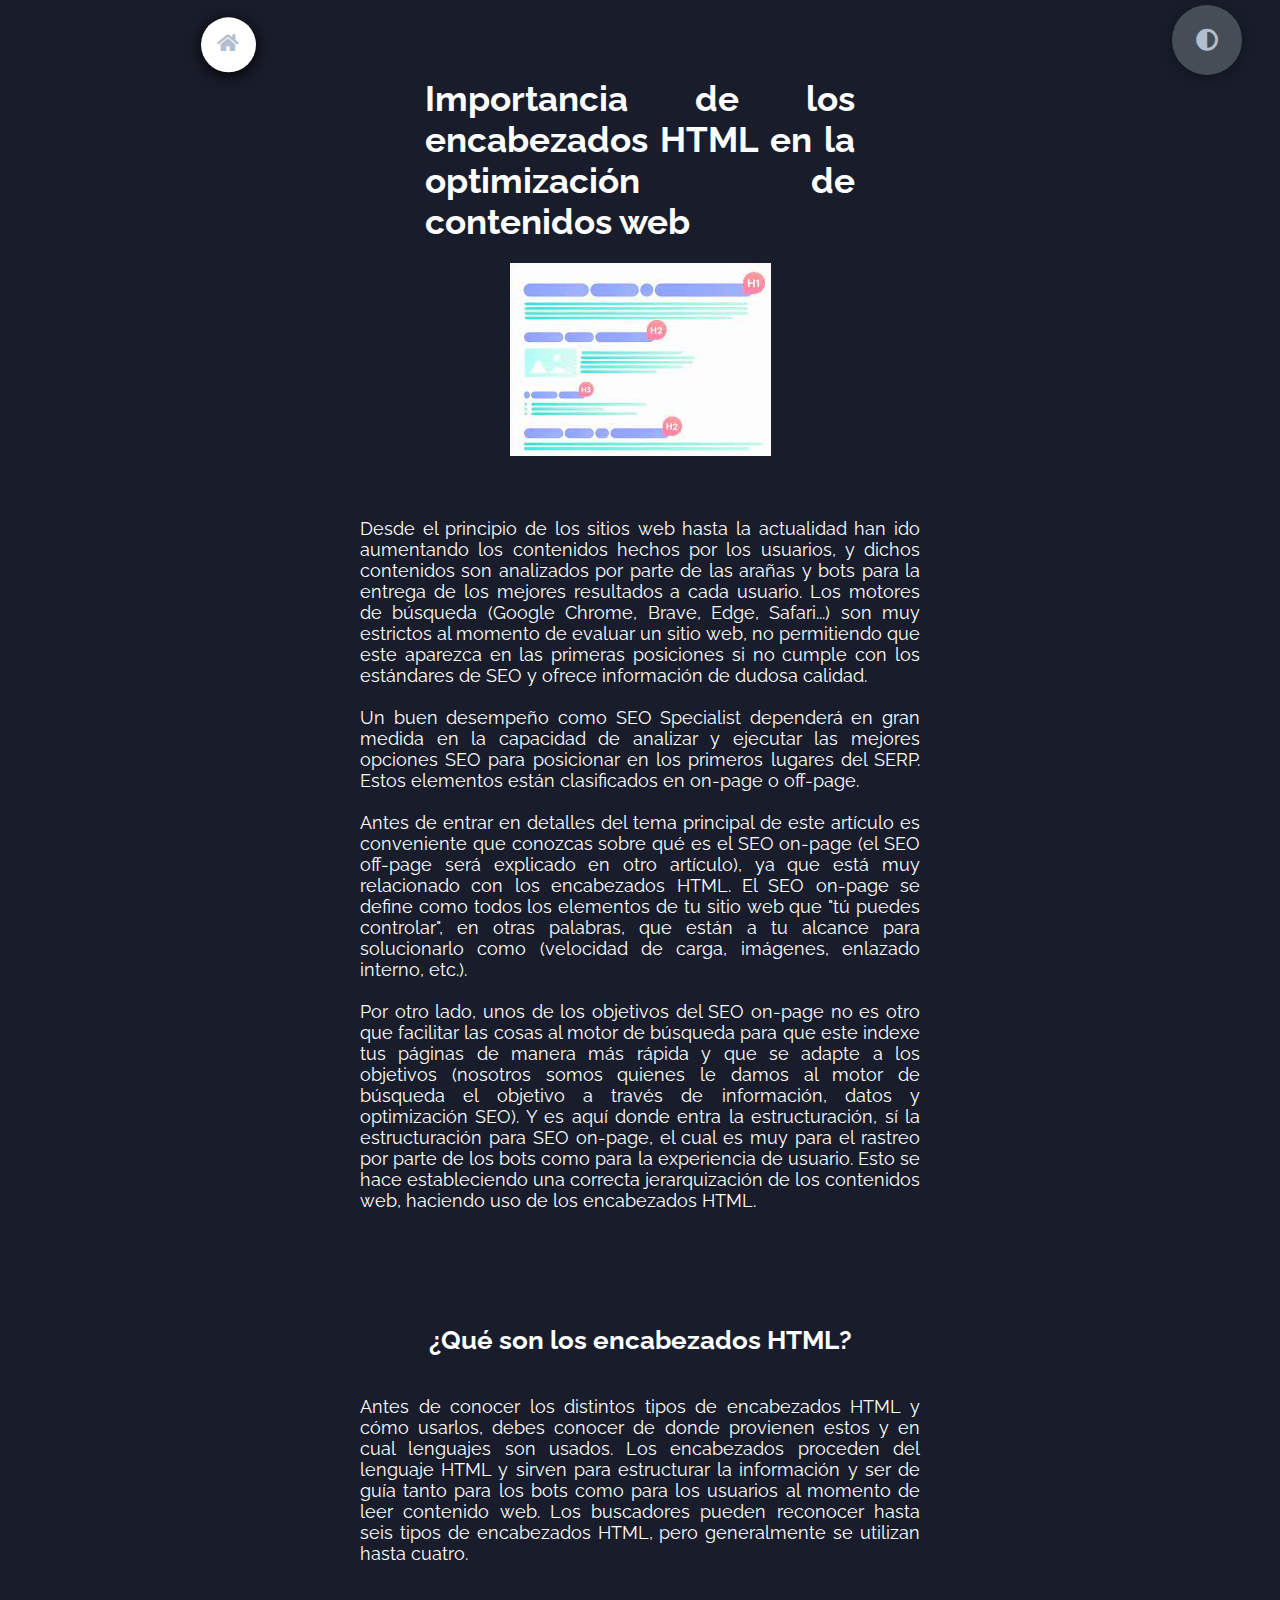
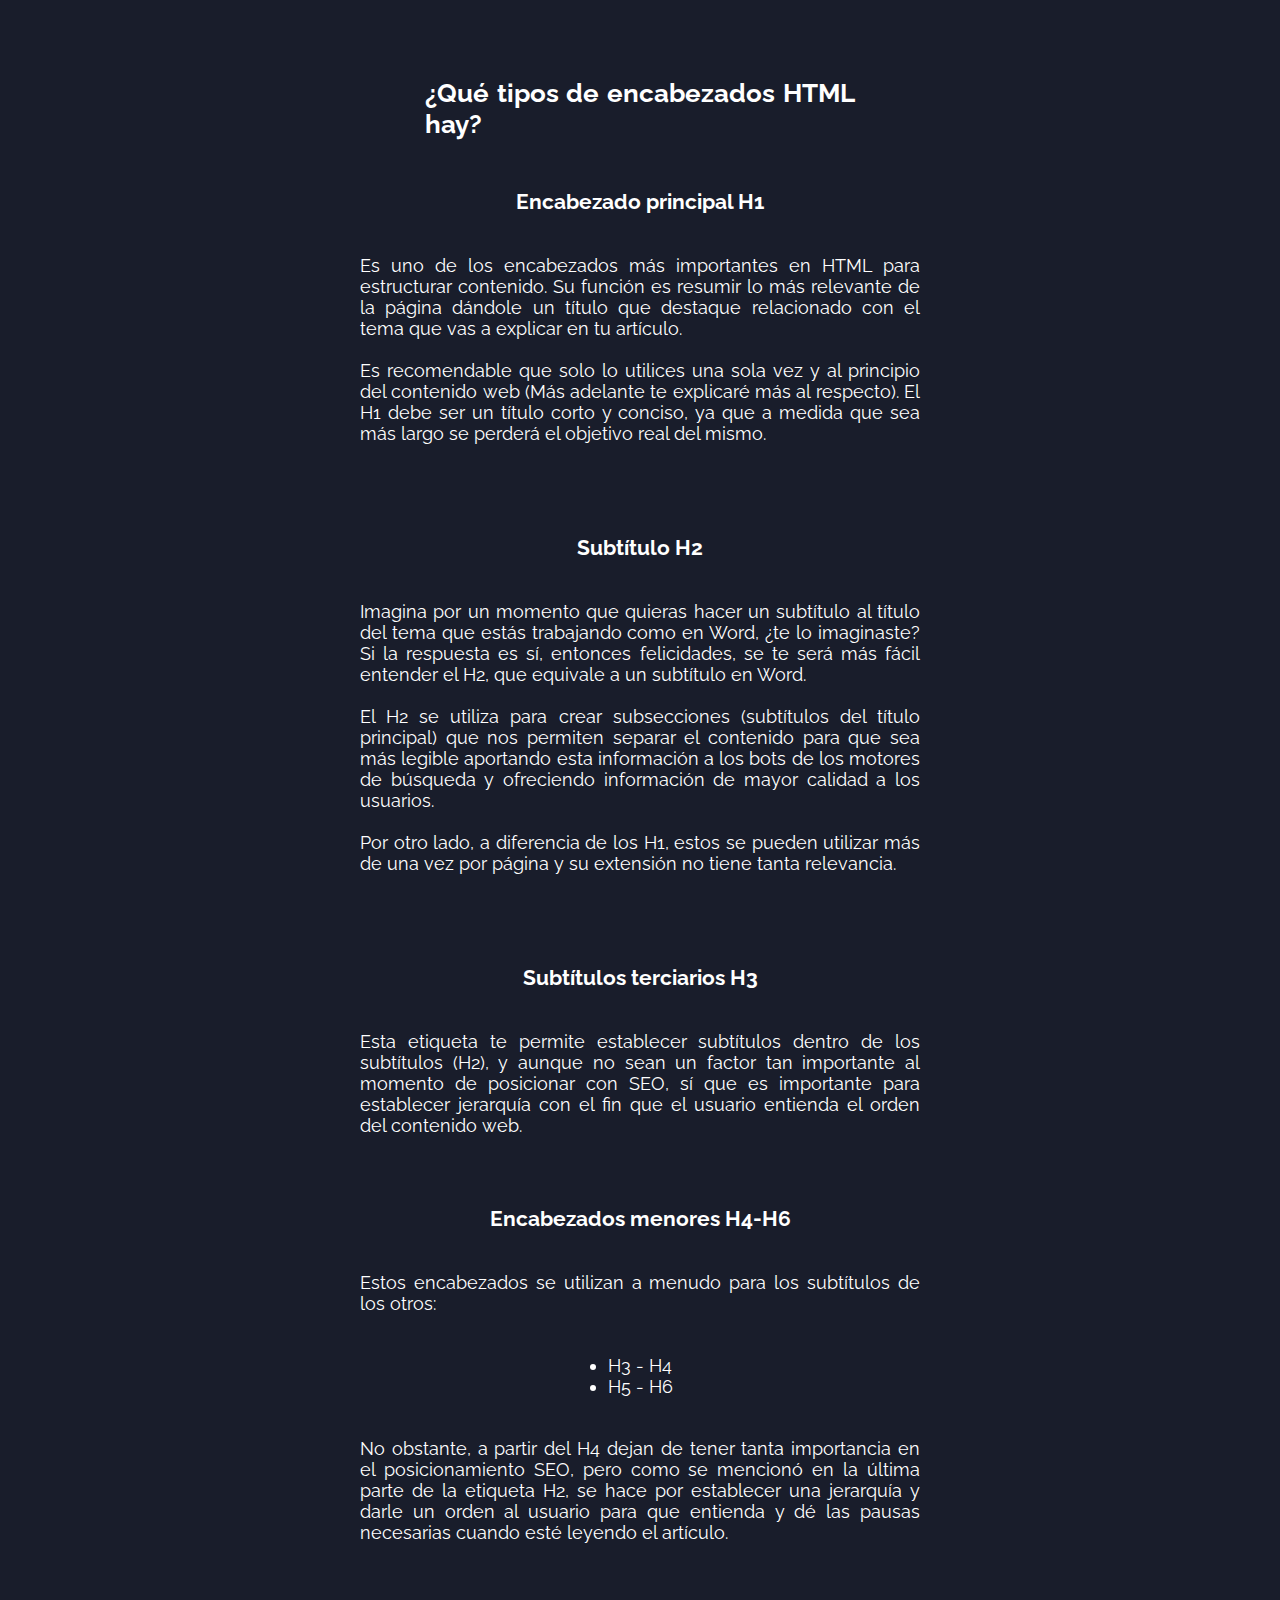
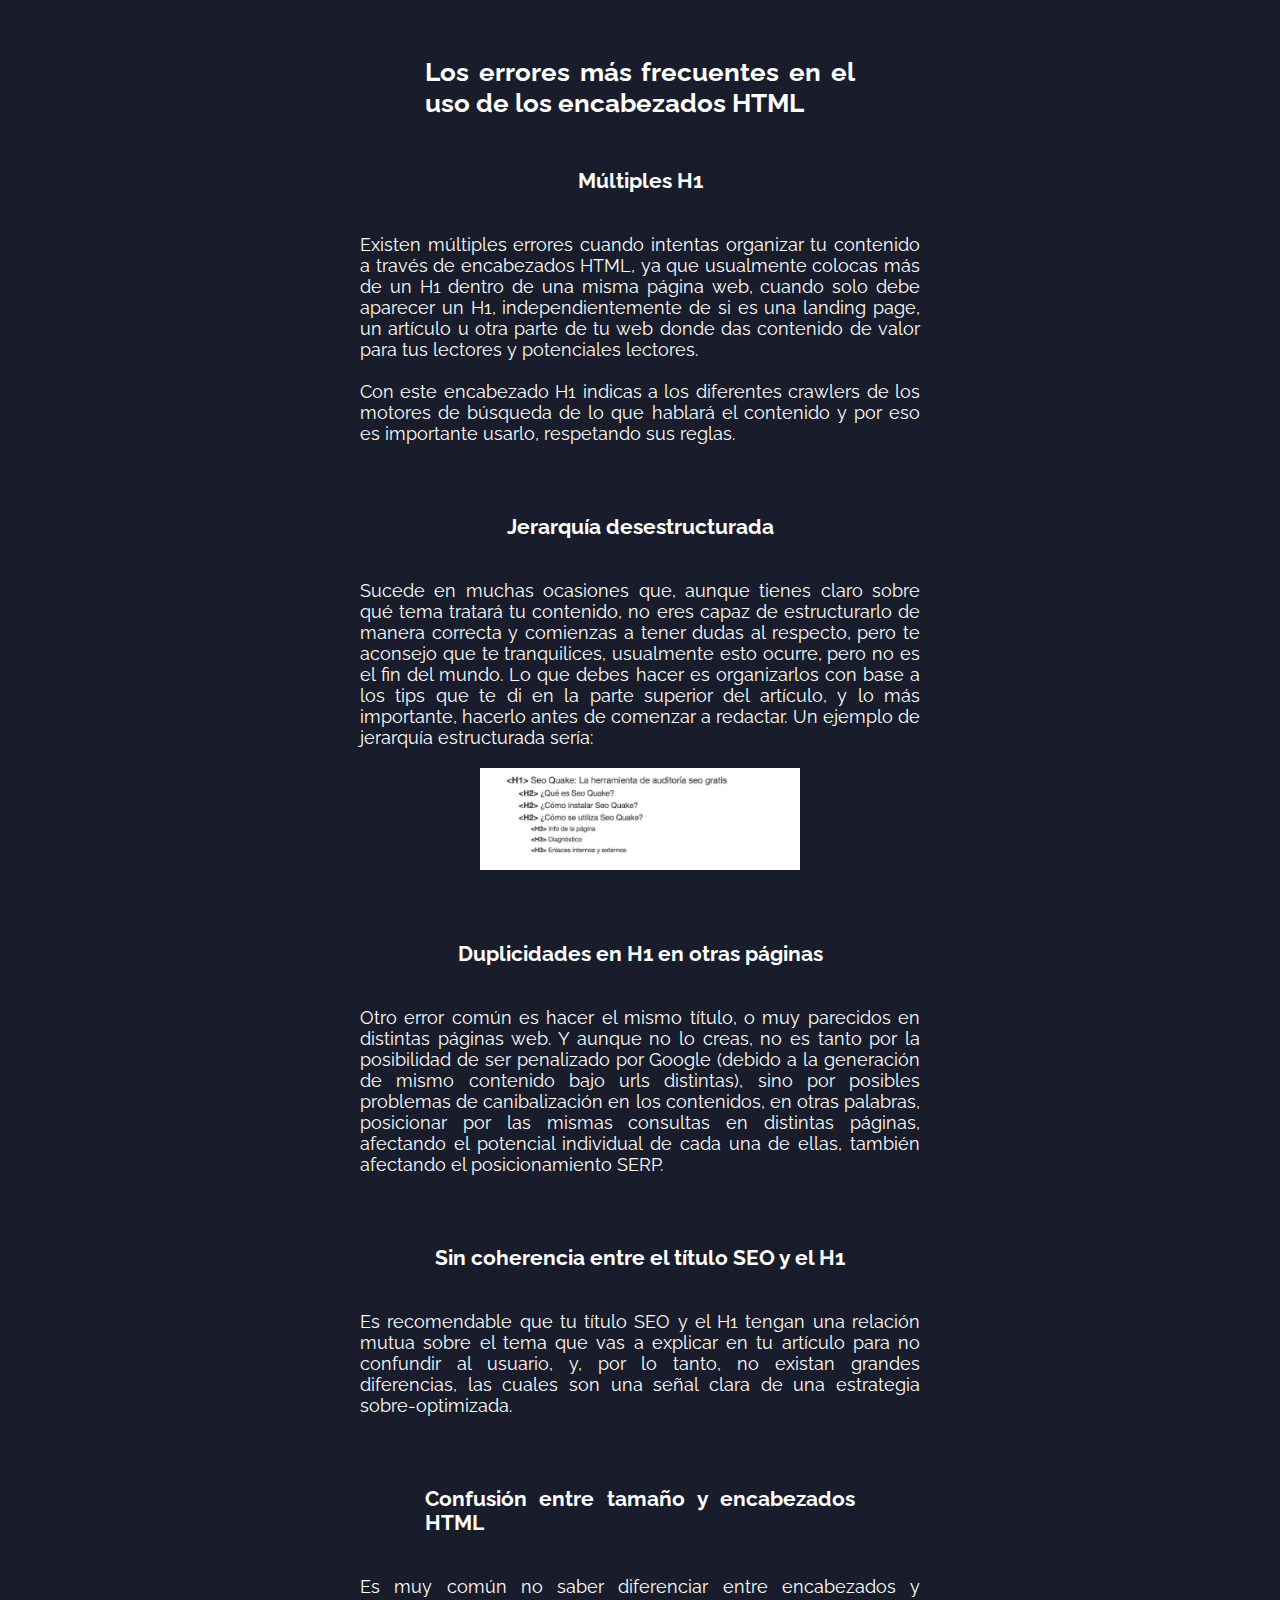
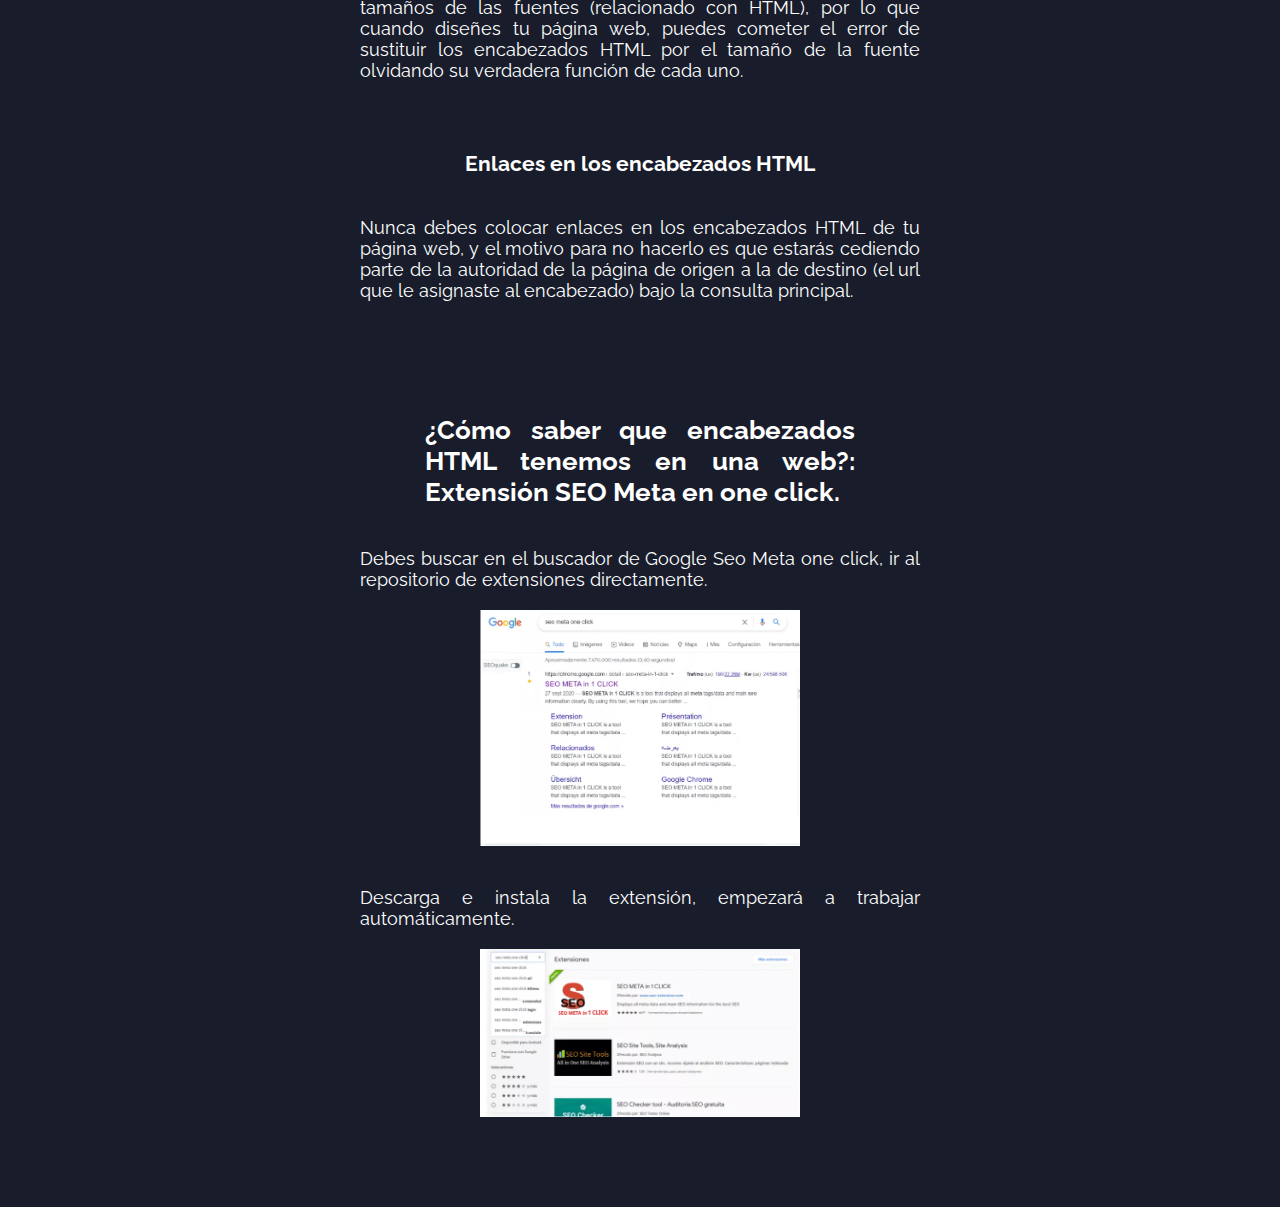
<file: blog1.html>
<!DOCTYPE html>
<html lang="en">
<head>
    <meta charset="UTF-8">
    <meta http-equiv="X-UA-Compatible" content="IE=edge">
    <meta name="viewport" content="width=device-width, initial-scale=1.0">
    <title>Importancia de los encabezados HTML en la optimización de contenidos web</title>
    <link rel="stylesheet" href="/css/blog1.css">
    <link rel="preconnect" href="https://fonts.googleapis.com">
    <link rel="preconnect" href="https://fonts.gstatic.com" crossorigin>
    <link rel="stylesheet" href="https://cdnjs.cloudflare.com/ajax/libs/font-awesome/5.15.4/css/all.min.css" integrity="sha512-1ycn6IcaQQ40/MKBW2W4Rhis/DbILU74C1vSrLJxCq57o941Ym01SwNsOMqvEBFlcgUa6xLiPY/NS5R+E6ztJQ==" crossorigin="anonymous" referrerpolicy="no-referrer" />
    <link href="https://fonts.googleapis.com/css2?family=Poppins:ital@1&family=Raleway:wght@400;700&display=swap" rel="stylesheet">
</head>
<body>
    

                <section class="section">
                                <div class="blog-text1" id="encabezados">
                                <h1>Importancia de los encabezados HTML en la optimización de contenidos web</h1>

                                <br>
                                <img src="img/enca.jfif" alt="">
                                <br><br>
                                <p>Desde el principio de los sitios web hasta la actualidad han ido aumentando los contenidos hechos por los usuarios, y dichos contenidos son analizados por parte de las arañas y bots para la entrega de los mejores resultados a cada usuario. Los motores de búsqueda (Google Chrome, Brave, Edge, Safari...) son muy estrictos al momento de evaluar un sitio web, no permitiendo que este aparezca en las primeras posiciones si no cumple con los estándares de SEO y ofrece información de dudosa calidad.
                                <br><br>
                                Un buen desempeño como SEO Specialist dependerá en gran medida en la capacidad de analizar y ejecutar las mejores opciones SEO para posicionar en los primeros lugares del SERP. Estos elementos están clasificados en on-page o off-page.
                                <br><br>
                                Antes de entrar en detalles del tema principal de este artículo es conveniente que conozcas sobre qué es el SEO on-page (el SEO off-page será explicado en otro artículo), ya que está muy relacionado con los encabezados HTML. El SEO on-page se define como todos los elementos de tu sitio web que "tú puedes controlar", en otras palabras, que están a tu alcance para solucionarlo como (velocidad de carga, imágenes, enlazado interno, etc.).
                                <br><br>
                                Por otro lado, unos de los objetivos del SEO on-page no es otro que facilitar las cosas al motor de búsqueda para que este indexe tus páginas de manera más rápida y que se adapte a los objetivos (nosotros somos quienes le damos al motor de búsqueda el objetivo a través de información, datos y optimización SEO).
                                Y es aquí donde entra la estructuración, sí la estructuración para SEO on-page, el cual es muy para el rastreo por parte de los bots como para la experiencia de usuario. Esto se hace estableciendo una correcta jerarquización de los contenidos web, haciendo uso de los encabezados HTML.</p>
                                    <br><br><br>
                                            
                                
                                    <h2>¿Qué son los encabezados HTML?</h2>
                                    <br>
                                    <p>Antes de conocer los distintos tipos de encabezados HTML y cómo usarlos, debes conocer de donde provienen estos y en cual lenguajes son usados. Los encabezados proceden del lenguaje HTML y sirven para estructurar la información y ser de guía tanto para los bots como para los usuarios al momento de leer contenido web. Los buscadores pueden reconocer hasta seis tipos de encabezados HTML, pero generalmente se utilizan hasta cuatro.</p>
                                    <br><br><br>
                                
                                
                                    <h2>¿Qué tipos de encabezados HTML hay?</h2>
                                    <br>
                                    <h3>Encabezado principal H1</h3>
                                    <br>
                                    <p>Es uno de los encabezados más importantes en HTML para estructurar contenido. Su función es resumir lo más relevante de la página dándole un título que destaque relacionado con el tema que vas a explicar en tu artículo.
                                    <br><br>
                                    Es recomendable que solo lo utilices una sola vez y al principio del contenido web (Más adelante te explicaré más al respecto). El H1 debe ser un título corto y conciso, ya que a medida que sea más largo se perderá el objetivo real del mismo.</p>
                                <br><br>
                                <h3>Subtítulo H2</h3>
                            <br>
                            <p>Imagina por un momento que quieras hacer un subtítulo al título del tema que estás trabajando como en Word, ¿te lo imaginaste? Si la respuesta es sí, entonces felicidades, se te será más fácil entender el H2, que equivale a un subtítulo en Word.
                                <br><br>
                                El H2 se utiliza para crear subsecciones (subtítulos del título principal) que nos permiten separar el contenido para que sea más legible aportando esta información a los bots de los motores de búsqueda y ofreciendo información de mayor calidad a los usuarios.
                                <br><br>
                                Por otro lado, a diferencia de los H1, estos se pueden utilizar más de una vez por página y su extensión no tiene tanta relevancia.</p>
                                <br><br>
                                <h3>Subtítulos terciarios H3</h3>
                                <br>
                                <p>Esta etiqueta te permite establecer subtítulos dentro de los subtítulos (H2), y aunque no sean un factor tan importante al momento de posicionar con SEO, sí que es importante para establecer jerarquía con el fin que el usuario entienda el orden del contenido web.
                            </p>
                                <br>
                            <h3>Encabezados menores H4-H6</h3>
                            <br>
                                <p>Estos encabezados se utilizan a menudo para los subtítulos de los otros:</p>
                            <br>
                            <ul>
                                <li>H3 - H4</li>
                                <li>H5 - H6</li>
                            </ul>
                            <br>
                            <p>No obstante, a partir del H4 dejan de tener tanta importancia en el posicionamiento SEO, pero como se mencionó en la última parte de la etiqueta H2, se hace por establecer una jerarquía y darle un orden al usuario para que entienda y dé las pausas necesarias cuando esté leyendo el artículo.
                            </p>
                                
                            <br><br><br>
                                
                            <h2>Los errores más frecuentes en el uso de los encabezados HTML</h2>
                            <br>
                            <h3>Múltiples H1</h3>
                            <br>
                            <p>Existen múltiples errores cuando intentas organizar tu contenido a través de encabezados HTML, ya que usualmente colocas más de un H1 dentro de una misma página web, cuando solo debe aparecer un H1, independientemente de si es una landing page, un artículo u otra parte de tu web donde das contenido de valor para tus lectores y potenciales lectores.
                            <br><br>
                            Con este encabezado H1 indicas a los diferentes crawlers de los motores de búsqueda de lo que hablará el contenido y por eso es importante usarlo, respetando sus reglas.
                            </p>
                            <br>
                            <h3>Jerarquía desestructurada</h3>
                            <br>
                            <p>Sucede en muchas ocasiones que, aunque tienes claro sobre qué tema tratará tu contenido, no eres capaz de estructurarlo de manera correcta y comienzas a tener dudas al respecto, pero te aconsejo que te tranquilices, usualmente esto ocurre, pero no es el fin del mundo. Lo que debes hacer es organizarlos con base a los tips que te di en la parte superior del artículo, y lo más importante, hacerlo antes de comenzar a redactar. Un ejemplo de jerarquía estructurada sería:</p>
                            <img src="img/Anotación 2022-07-11 122200.png" alt="">
                            <br><br>
                            <h3>Duplicidades en H1 en otras páginas</h3>
                            <br>
                            <p>Otro error común es hacer el mismo título, o muy parecidos en distintas páginas web. Y aunque no lo creas, no es tanto por la posibilidad de ser penalizado por Google (debido a la generación de mismo contenido bajo urls distintas), sino por posibles problemas de canibalización en los contenidos, en otras palabras, posicionar por las mismas consultas en distintas páginas, afectando el potencial individual de cada una de ellas, también afectando el posicionamiento SERP.</p>
                            <br>
                            <h3>Sin coherencia entre el título SEO y el H1</h3>
                            <br>
                            <p>Es recomendable que tu título SEO y el H1 tengan una relación mutua sobre el tema que vas a explicar en tu artículo para no confundir al usuario, y, por lo tanto, no existan grandes diferencias, las cuales son una señal clara de una estrategia sobre-optimizada.</p>
                            <br>
                            <h3>Confusión entre tamaño y encabezados HTML</h3>
                            <br>
                            <p>Es muy común no saber diferenciar entre encabezados y tamaños de las fuentes (relacionado con HTML), por lo que cuando diseñes tu página web, puedes cometer el error de sustituir los encabezados HTML por el tamaño de la fuente olvidando su verdadera función de cada uno.</p>
                            <br>
                            <h3>Enlaces en los encabezados HTML</h3>
                            <br>
                            <p>Nunca debes colocar enlaces en los encabezados HTML de tu página web, y el motivo para no hacerlo es que estarás cediendo parte de la autoridad de la página de origen a la de destino (el url que le asignaste al encabezado) bajo la consulta principal.</p>
                            <br><br><br>
                            <h2>¿Cómo saber que encabezados HTML tenemos en una web?: Extensión SEO Meta en one click.</h2>
                            <br>
                            <p>Debes buscar en el buscador de Google Seo Meta one click, ir al repositorio de extensiones directamente.</p>
                            <img src="img/Anotación 2022-07-11 142944.png" alt="">
                            <br>
                            <p>Descarga e instala la extensión, empezará a trabajar automáticamente.</p>
                            <img src="img/Anotación 2022-07-11 143034.png" alt="">
                            <br><br>
                        </div>
                </section>
        
        
        <div class="controls">
            <div class="control control-1 active-btn">
                <a href="index.html#presentation"><i class="fas fa-home"></i></a>
            </div>
        </div>
        

        <div class="theme-btn">
            <i class="fas fa-adjust"></i>
        </div> 


    <script src="light-blog1.js"></script>   
    <script src="app.js"></script>
</body>
</html>
</file>
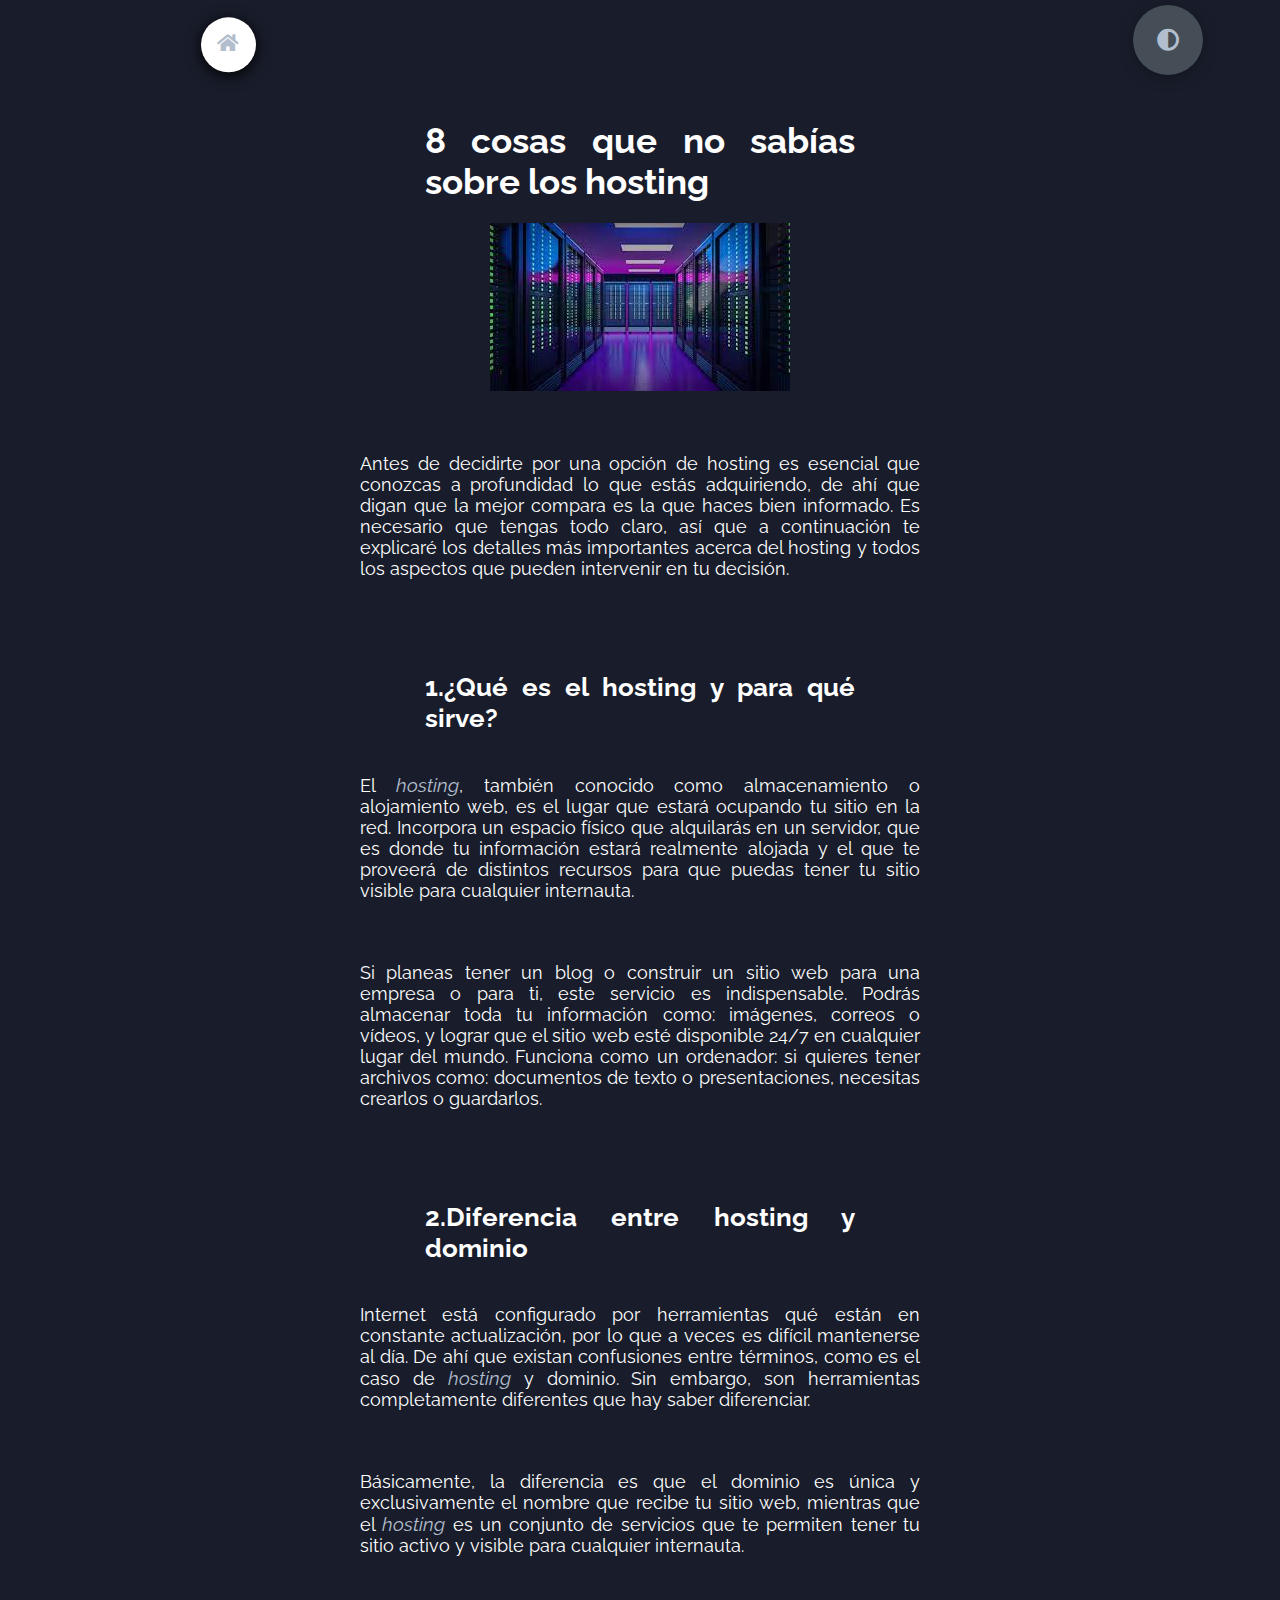
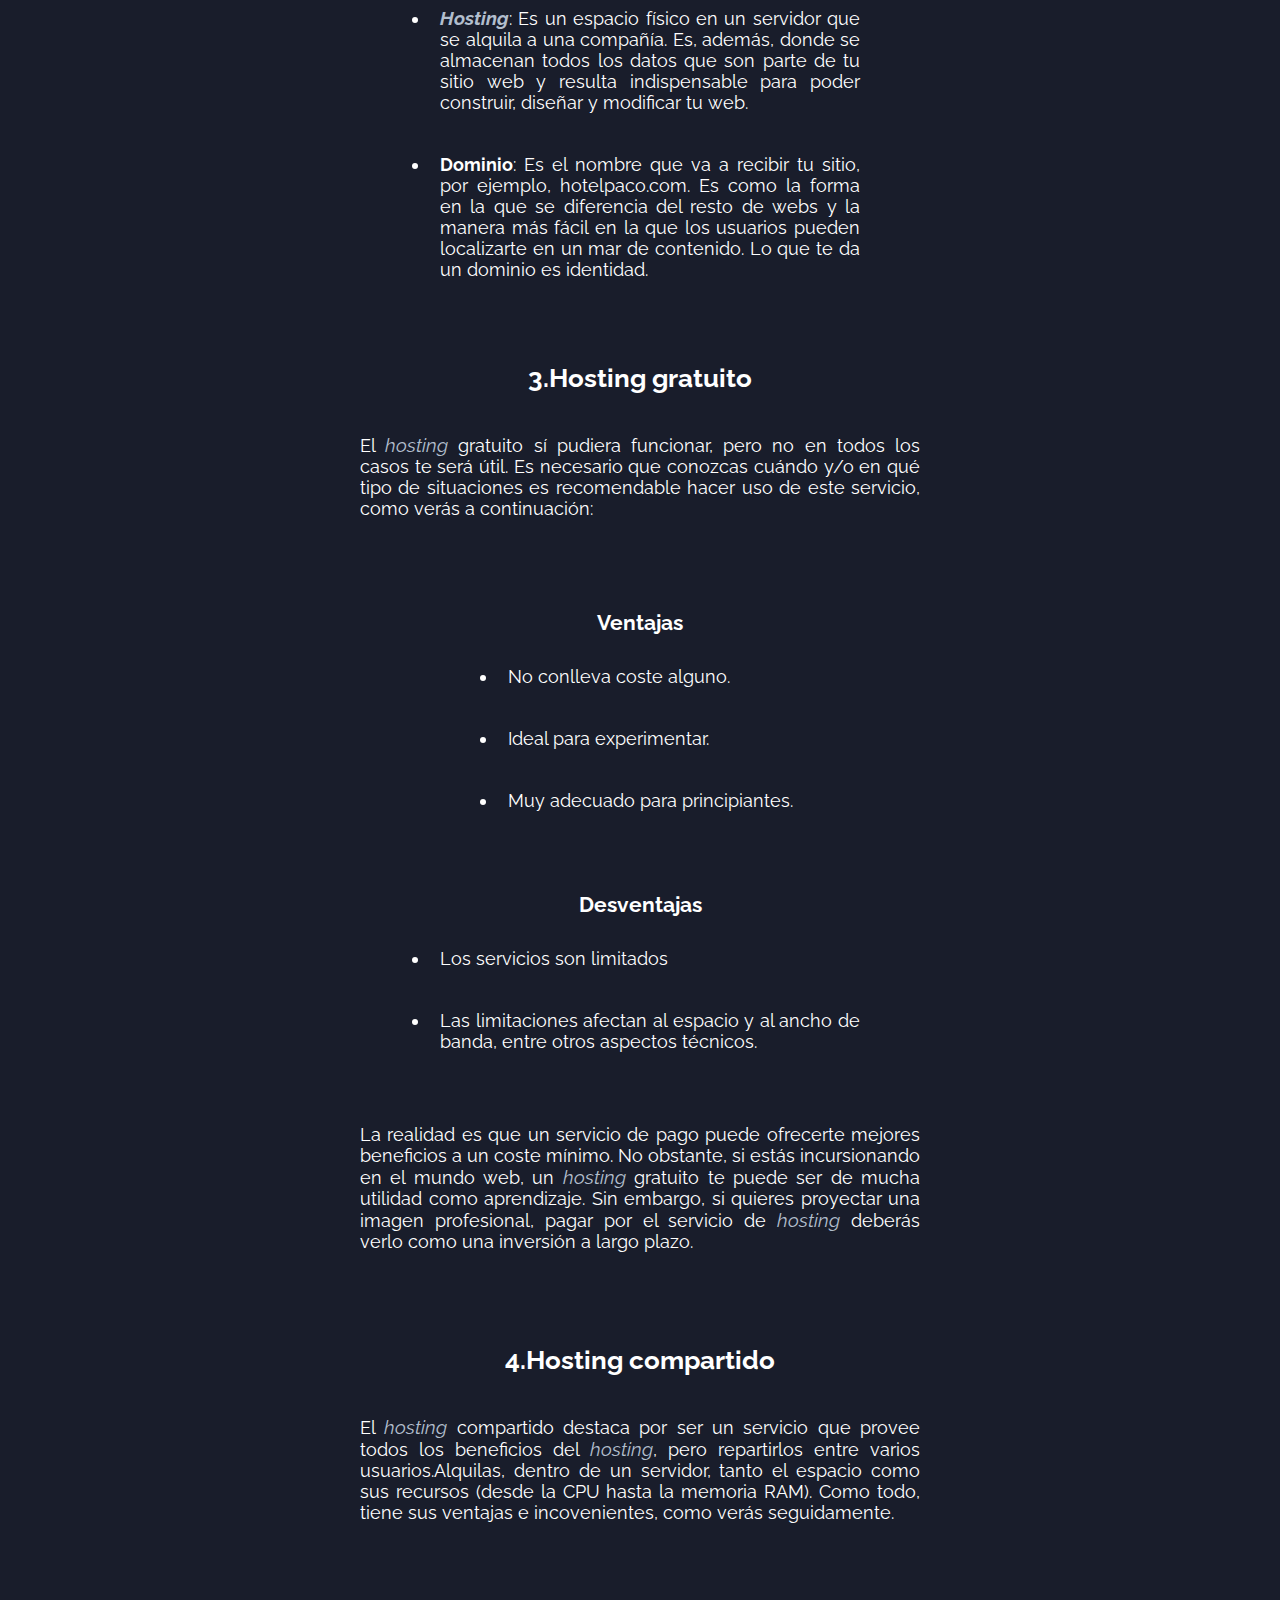
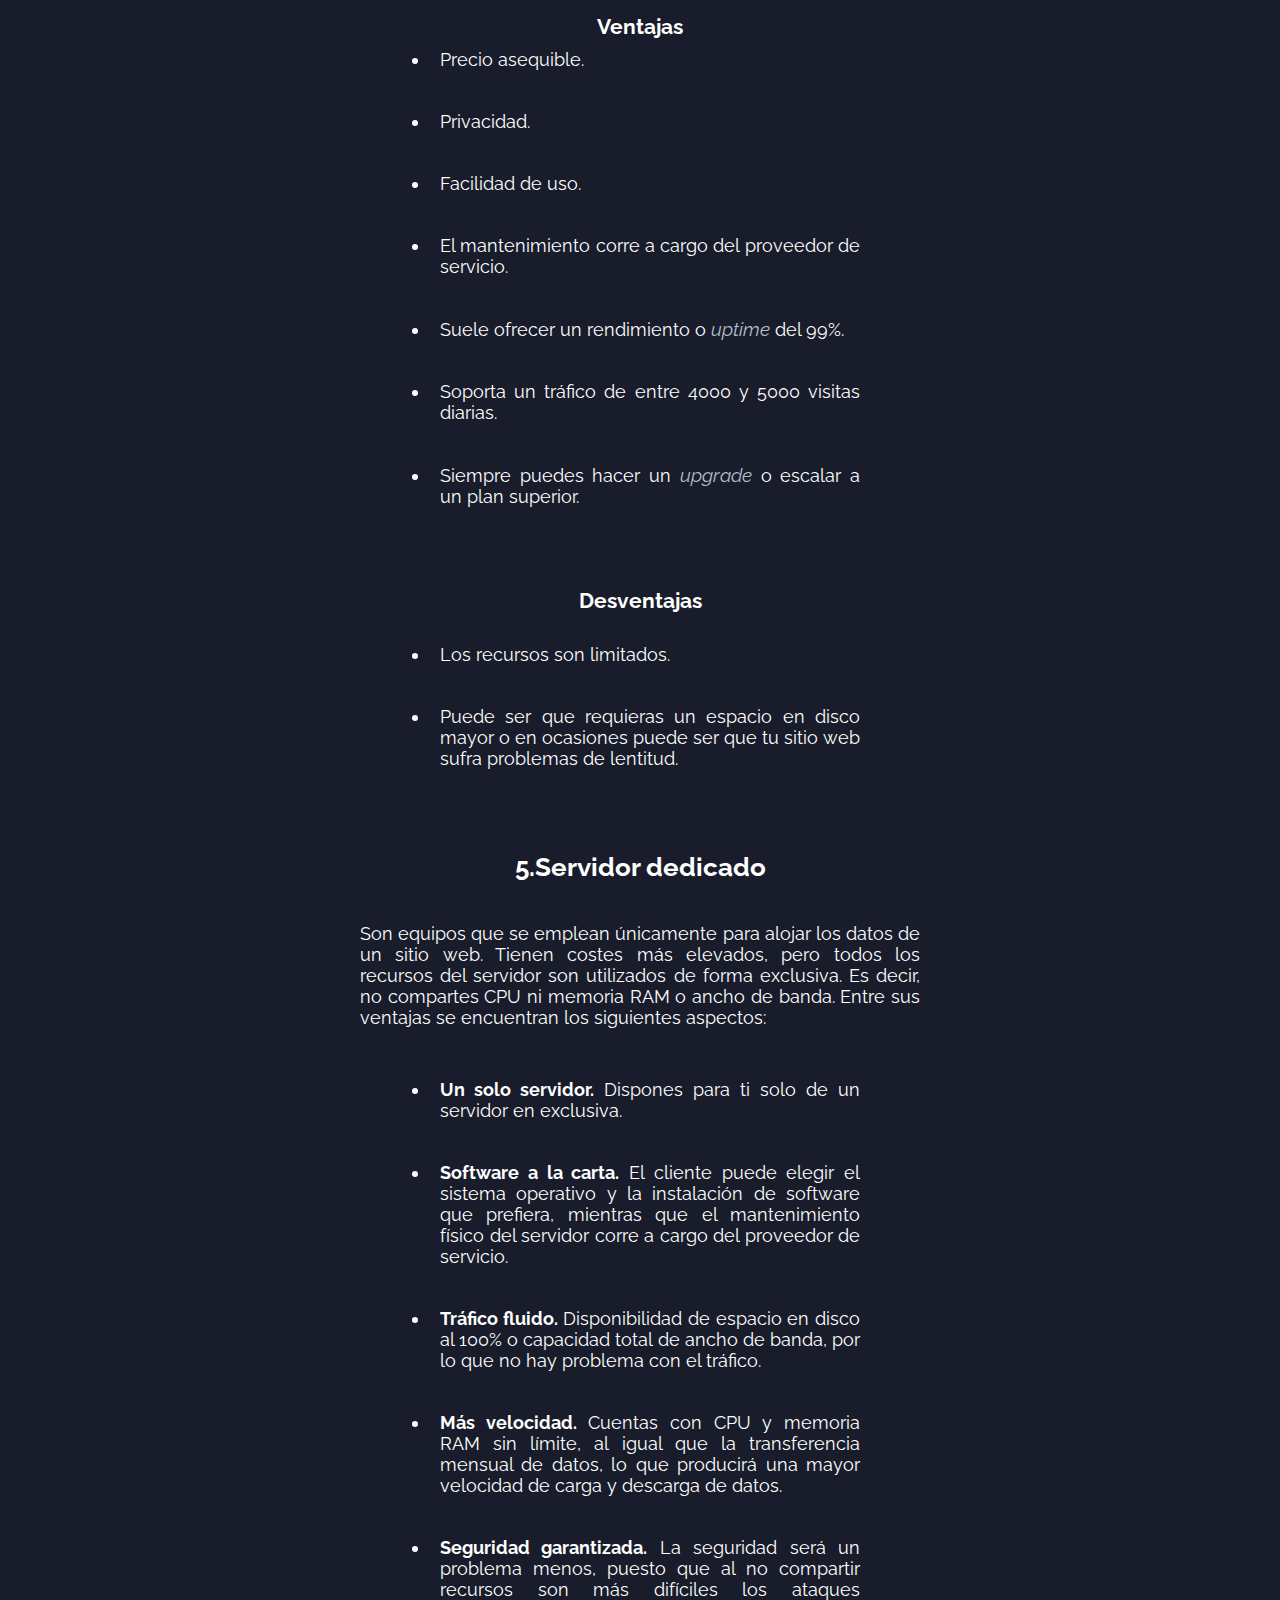
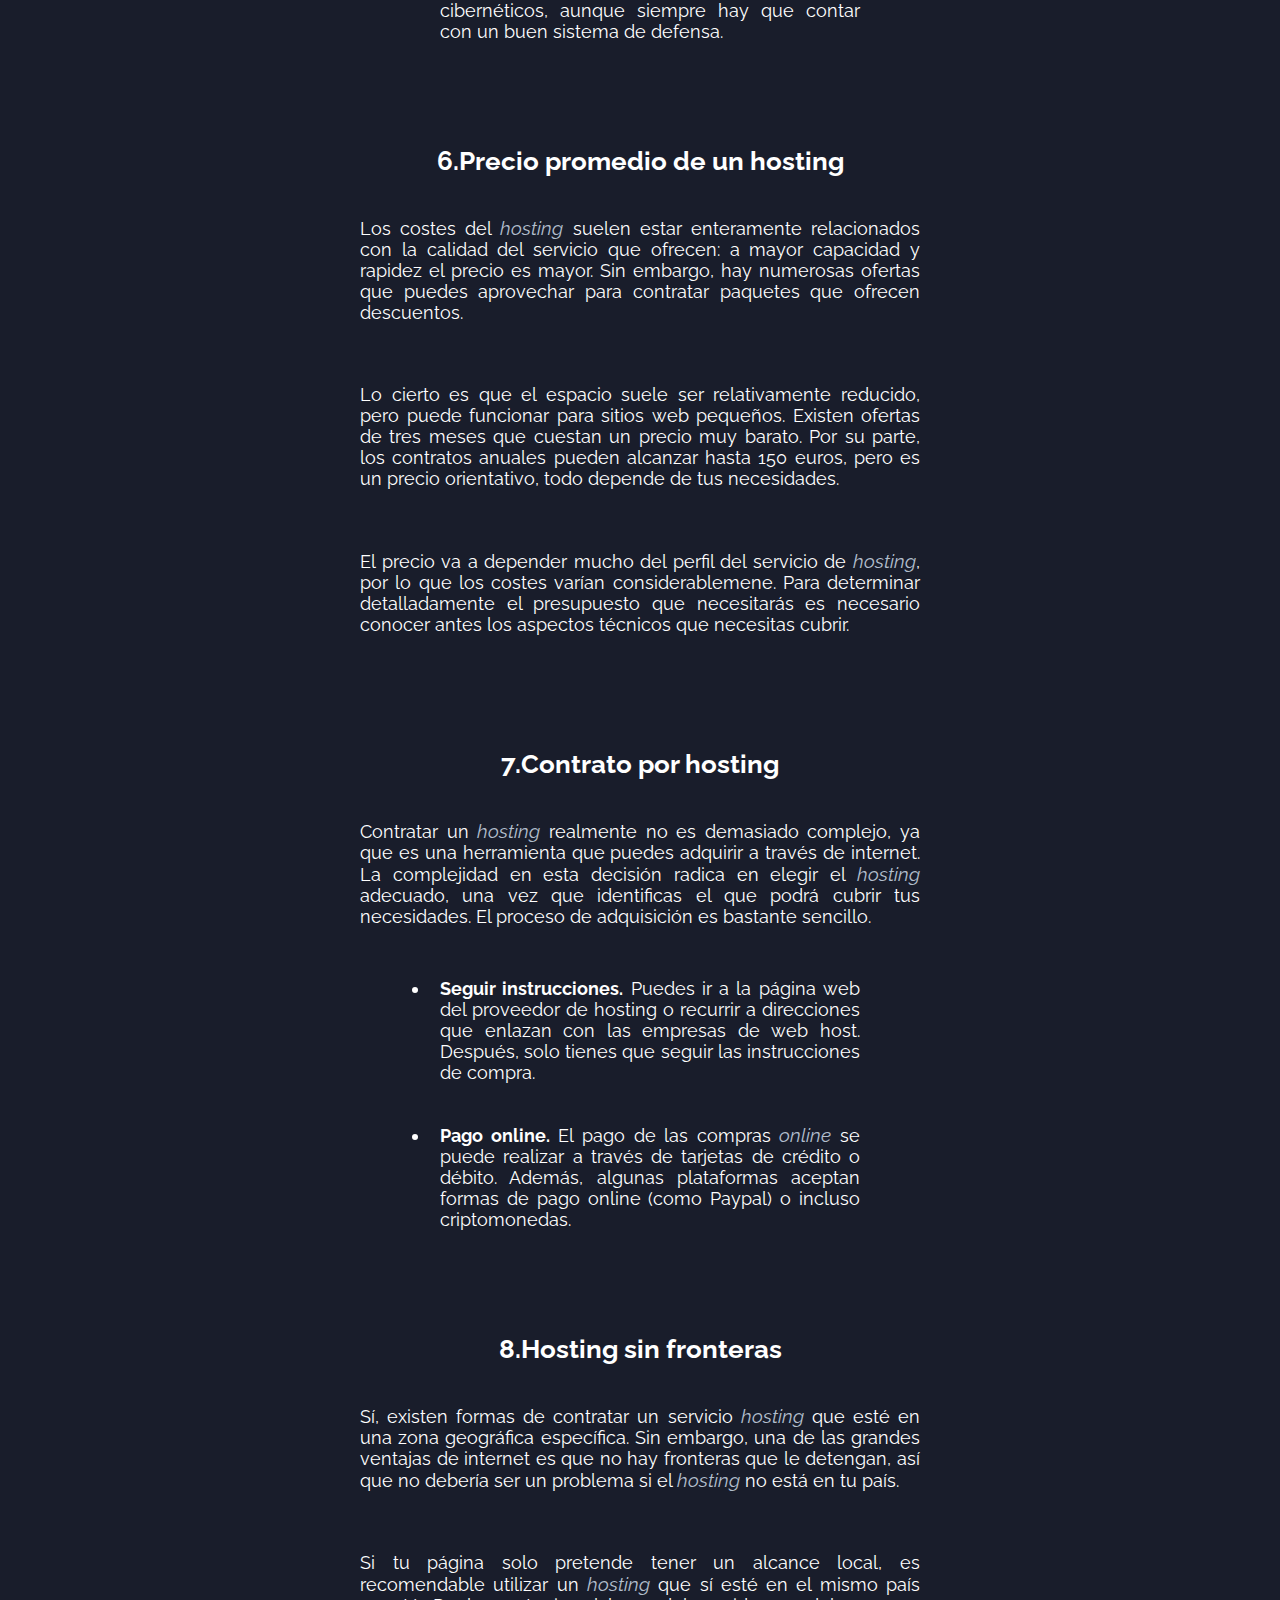
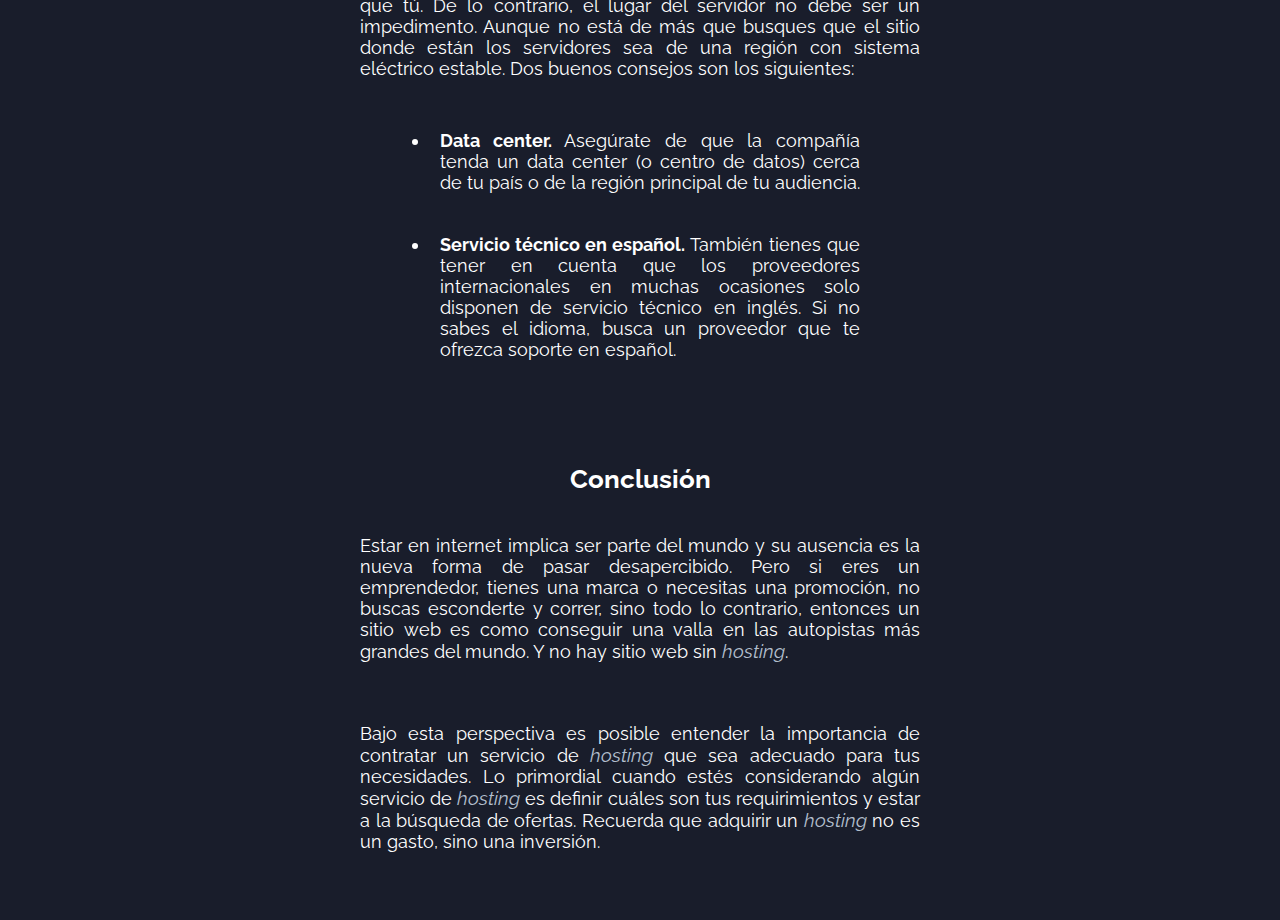
<file: blog2.html>
<!DOCTYPE html>
<html lang="en">
<head>
    <meta charset="UTF-8">
    <meta http-equiv="X-UA-Compatible" content="IE=edge">
    <meta name="viewport" content="width=device-width, initial-scale=1.0">
    <title>8 cosas que no sabías sobre los hosting</title>
    <link rel="stylesheet" href="/css/blog2.css">
    <link rel="preconnect" href="https://fonts.googleapis.com">
    <link rel="preconnect" href="https://fonts.gstatic.com" crossorigin>
    <link rel="stylesheet" href="https://cdnjs.cloudflare.com/ajax/libs/font-awesome/5.15.4/css/all.min.css" integrity="sha512-1ycn6IcaQQ40/MKBW2W4Rhis/DbILU74C1vSrLJxCq57o941Ym01SwNsOMqvEBFlcgUa6xLiPY/NS5R+E6ztJQ==" crossorigin="anonymous" referrerpolicy="no-referrer" />
    <link href="https://fonts.googleapis.com/css2?family=Poppins:ital@1&family=Raleway:wght@400;700&display=swap" rel="stylesheet">
</head>
<body>
    <section class="section">
        <div class="blog-text2" id="hosting">
            <br><br>
            <h1>8 cosas que no sabías sobre los hosting</h1>
            <br>
            <img src="img/host.jfif" alt="">
            <br><br>
            <p>Antes de decidirte por una opción de hosting es esencial que conozcas a profundidad lo que estás adquiriendo, de ahí que digan que la mejor compara es la que haces bien informado. Es necesario que tengas todo claro, así que a continuación te explicaré los detalles más importantes acerca del hosting y todos los aspectos que pueden intervenir en tu decisión.</p>
            <br><br>

            <h2>1.¿Qué es el hosting y para qué sirve?</h2>
            <br>
            <p>El <i>hosting</i>, también conocido como almacenamiento o alojamiento web, es el lugar que estará ocupando tu sitio en la red. Incorpora un espacio físico que alquilarás en un servidor, que es donde tu información estará realmente alojada y el que te proveerá de distintos recursos para que puedas tener tu sitio visible para cualquier internauta.</p>
            <br>
            <p>Si planeas tener un blog o construir un sitio web para una empresa o para ti, este servicio es indispensable. Podrás almacenar toda tu información como: imágenes, correos o vídeos, y lograr que el sitio web esté disponible 24/7 en cualquier lugar del mundo. Funciona como un ordenador: si quieres tener archivos como: documentos de texto o presentaciones, necesitas crearlos o guardarlos.</p>
            <br><br>

            <h2>2.Diferencia entre hosting y dominio</h2>
            <br>
            <p>Internet está configurado por herramientas qué están en constante actualización, por lo que a veces es difícil mantenerse al día. De ahí que existan confusiones entre términos, como es el caso de <i>hosting</i> y dominio. Sin embargo, son herramientas completamente diferentes que hay saber diferenciar.</p>
            <br>
            <p>Básicamente, la diferencia es que el dominio es única y exclusivamente el nombre que recibe tu sitio web, mientras que el <i>hosting</i> es un conjunto de servicios que te permiten tener tu sitio activo y visible para cualquier internauta.</p>

            <ul>
                <br>
                <li><b><i>Hosting</i></b>: Es un espacio físico en un servidor que se alquila a una compañía. Es, además, donde se almacenan todos los datos que son parte de tu sitio web y resulta indispensable para poder construir, diseñar y modificar tu web.</li>
                <br>
                <li><b>Dominio</b>: Es el nombre que va a recibir tu sitio, por ejemplo, hotelpaco.com. Es como la forma en la que se diferencia del resto de webs y la manera más fácil en la que los usuarios pueden localizarte en un mar de contenido. Lo que te da un dominio es identidad.</li>
            </ul>
            <br><br>

            <h2>3.Hosting gratuito</h2>
            <br>
            <p>El <i>hosting</i> gratuito sí pudiera funcionar, pero no en todos los casos te será útil. Es necesario que conozcas cuándo y/o en qué tipo de situaciones es recomendable hacer uso de este servicio, como verás a continuación:</p>
            <br><br>
            <h3>Ventajas</h3>
            <br>
            <ul>
                <li>No conlleva coste alguno.</li>
                <br>
                <li>Ideal para experimentar.</li>
                <br>
                <li>Muy adecuado para principiantes.</li>
            </ul>
            
            <br><br>
            <h3>Desventajas</h3>
            <br>
            <ul>
                <li>Los servicios son limitados</li>
                <br>
                <li>Las limitaciones afectan al espacio y al ancho de banda, entre otros aspectos técnicos.</li>
            </ul>
            <br><br>
            <p>La realidad es que un servicio de pago puede ofrecerte mejores beneficios a un coste mínimo. No obstante, si estás incursionando en el mundo web, un <i>hosting</i> gratuito te puede ser de mucha utilidad como aprendizaje. Sin embargo, si quieres proyectar una imagen profesional, pagar por el servicio de <i>hosting</i> deberás verlo como una inversión a largo plazo.</p>
            <br><br>

            <h2>4.Hosting compartido</h2>
            <br>
            <p>El <i>hosting</i> compartido destaca por ser un servicio que provee todos los beneficios del <i>hosting</i>, pero repartirlos entre varios usuarios.Alquilas, dentro de un servidor, tanto el espacio como sus recursos (desde la CPU hasta la memoria RAM). Como todo, tiene sus ventajas e incovenientes, como verás seguidamente.</p>
            <br><br>
            <h3>Ventajas</h3>
            <ul>
                <li>Precio asequible.</li>
                <br>
                <li>Privacidad.</li>
                <br>
                <li>Facilidad de uso.</li>
                <br>
                <li>El mantenimiento corre a cargo del proveedor de servicio.</li>
                <br>
                <li>Suele ofrecer un rendimiento o <i>uptime </i> del 99%.</li>
                <br>
                <li>Soporta un tráfico de entre 4000 y 5000 visitas diarias.</li>
                <br>
                <li>Siempre puedes hacer un <i>upgrade</i> o escalar a un plan superior.</li>
            </ul>
            <br><br>
            <h3>Desventajas</h3>
            <ul>
                <br>
                <li>Los recursos son limitados.</li>
                <br>
                <li>Puede ser que requieras un espacio en disco mayor o en ocasiones puede ser que tu sitio web sufra problemas de lentitud.
                </li>
            </ul>

            <br><br>

            <h2>5.Servidor dedicado</h2>
            <br>
            <p>Son equipos que se emplean únicamente para alojar los datos de un sitio web. Tienen costes más elevados, pero todos los recursos del servidor son utilizados de forma exclusiva. Es decir, no compartes CPU ni memoria RAM o ancho de banda. Entre sus ventajas se encuentran los siguientes aspectos:</p>

            <ul>
                <br>
                <li><b>Un solo servidor.</b> Dispones para ti solo de un servidor en exclusiva.</li>
                <br>
                <li><b>Software a la carta.</b> El cliente puede elegir el sistema operativo y la instalación de software que prefiera, mientras que el mantenimiento físico del servidor corre a cargo del proveedor de servicio.</li>
                <br>
                <li><b>Tráfico fluido.</b> Disponibilidad de espacio en disco al 100% o capacidad total de ancho de banda, por lo que no hay problema con el tráfico.</li>
                <br>
                <li><b>Más velocidad.</b> Cuentas con CPU y memoria RAM sin límite, al igual que la transferencia mensual de datos, lo que producirá una mayor velocidad de carga y descarga de datos.</li>
                <br>
                <li><b>Seguridad garantizada.</b> La seguridad será un problema menos, puesto que al no compartir recursos son más difíciles los ataques cibernéticos, aunque siempre hay que contar con un buen sistema de defensa.</li>
            </ul>

            <br><br><br>

            <h2>6.Precio promedio de un hosting</h2>
            <br>
            <p>Los costes del <i>hosting</i> suelen estar enteramente relacionados con la calidad del servicio que ofrecen: a mayor capacidad y rapidez el precio es mayor. Sin embargo, hay numerosas ofertas que puedes aprovechar para contratar paquetes que ofrecen descuentos.</p>
            <br>
            <p>Lo cierto es que el espacio suele ser relativamente reducido, pero puede funcionar para sitios web pequeños. Existen ofertas de tres meses que cuestan un precio muy barato. Por su parte, los contratos anuales pueden alcanzar hasta 150 euros, pero es un precio orientativo, todo depende de tus necesidades.</p>
            <br>
            <p>El precio va a depender mucho del perfil del servicio de <i>hosting</i>, por lo que los costes varían considerablemene. Para determinar detalladamente el presupuesto que necesitarás es necesario conocer antes los aspectos técnicos que necesitas cubrir.</p>

            <br><br><br>

            <h2>7.Contrato por hosting</h2>
            <br>
            <p>Contratar un <i>hosting</i> realmente no es demasiado complejo, ya que es una herramienta que puedes adquirir a través de internet. La complejidad en esta decisión radica en elegir el <i>hosting</i> adecuado, una vez que identificas el que podrá cubrir tus necesidades. El proceso de adquisición es bastante sencillo.</p>
            <br>
            <ul>
                <li><b>Seguir instrucciones.</b> Puedes ir a la página web del proveedor de hosting o recurrir a direcciones que enlazan con las empresas de web host. Después, solo tienes que seguir las instrucciones de compra.</li>
                <br>
                <li><b>Pago online.</b> El pago de las compras <i>online</i> se puede realizar a través de tarjetas de crédito o débito. Además, algunas plataformas aceptan formas de pago online (como Paypal) o incluso criptomonedas.</li>
            </ul>

            <br><br><br>

            <h2>8.Hosting sin fronteras</h2>
            <br>
            <p>Sí, existen formas de contratar un servicio <i>hosting</i> que esté en una zona geográfica específica. Sin embargo, una de las grandes ventajas de internet es que no hay fronteras que le detengan, así que no debería ser un problema si el <i>hosting</i> no está en tu país.</p>
            <br>
            <p>Si tu página solo pretende tener un alcance local, es recomendable utilizar un <i>hosting</i> que sí esté en el mismo país que tú. De lo contrario, el lugar del servidor no debe ser un impedimento. Aunque no está de más que busques que el sitio donde están los servidores sea de una región con sistema eléctrico estable. Dos buenos consejos son los siguientes:</p>
            <br>
            <ul>
                <li><b>Data center.</b> Asegúrate de que la compañía tenda un data center (o centro de datos) cerca de tu país o de la región principal de tu audiencia.</li>
                <br>
                <li><b>Servicio técnico en español.</b> También tienes que tener en cuenta que los proveedores internacionales en muchas ocasiones solo disponen de servicio técnico en inglés. Si no sabes el idioma, busca un proveedor que te ofrezca soporte en español.</li>
            </ul>

            <br><br><br>

            <h2>Conclusión</h2>
            <br>
            <p>Estar en internet implica ser parte del mundo y su ausencia es la nueva forma de pasar desapercibido. Pero si eres un emprendedor, tienes una marca o necesitas una promoción, no buscas esconderte y correr, sino todo lo contrario, entonces un sitio web es como conseguir una valla en las autopistas más grandes del mundo. Y no hay sitio web sin <i>hosting</i>.</p>
            <br>
            <p class="parrafo-final">Bajo esta perspectiva es posible entender la importancia de contratar un servicio de <i>hosting</i> que sea adecuado para tus necesidades. Lo primordial cuando estés considerando algún servicio de <i>hosting</i> es definir cuáles son tus requirimientos y estar a la búsqueda de ofertas. Recuerda que adquirir un <i>hosting</i> no es un gasto, sino una inversión.</p>
    </div>
    </section>


    <div class="controls">
        <div class="control control-1 active-btn">
            <a href="index.html#presentation"><i class="fas fa-home"></i></a>
        </div>
    </div>


    <div class="theme-btn">
        <i class="fas fa-adjust"></i>
    </div>

    <script src="light-blog2.js"></script>
    <script src="app.js"></script>
</body>
</html>
</file>
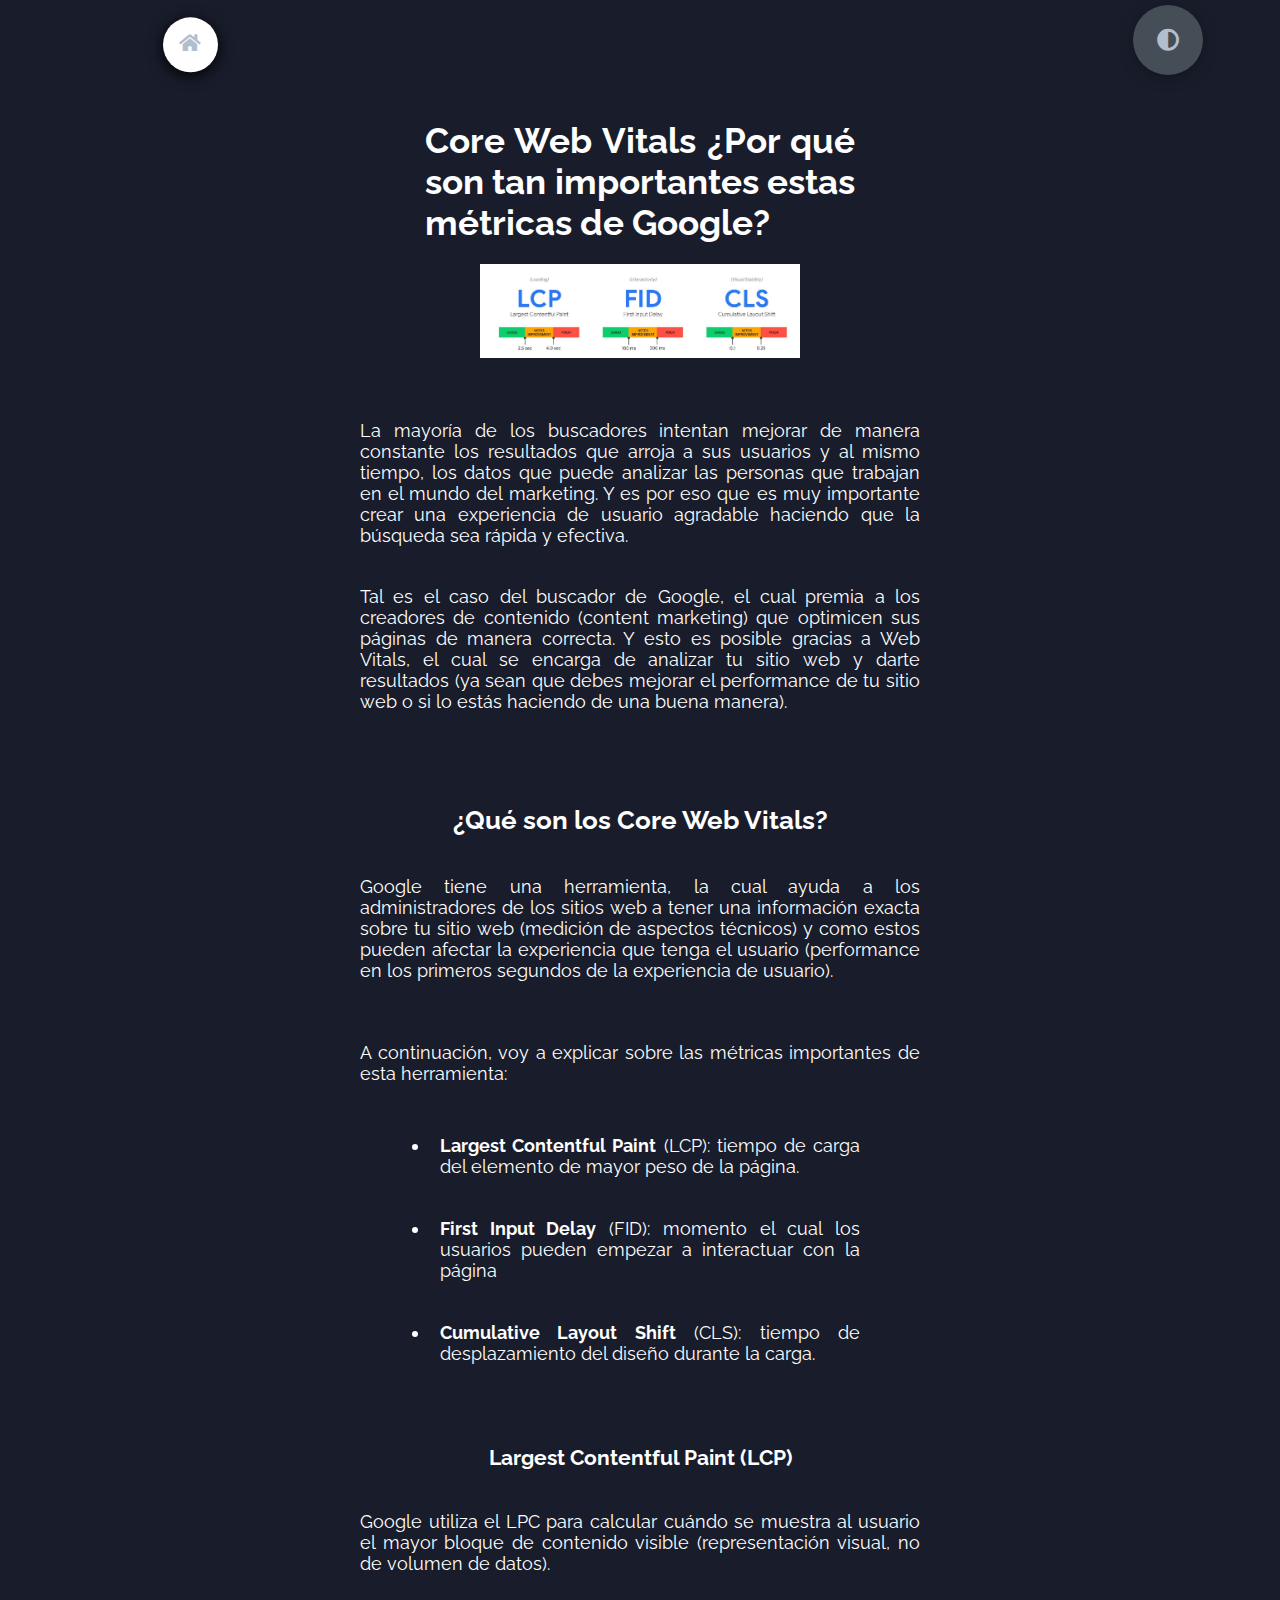
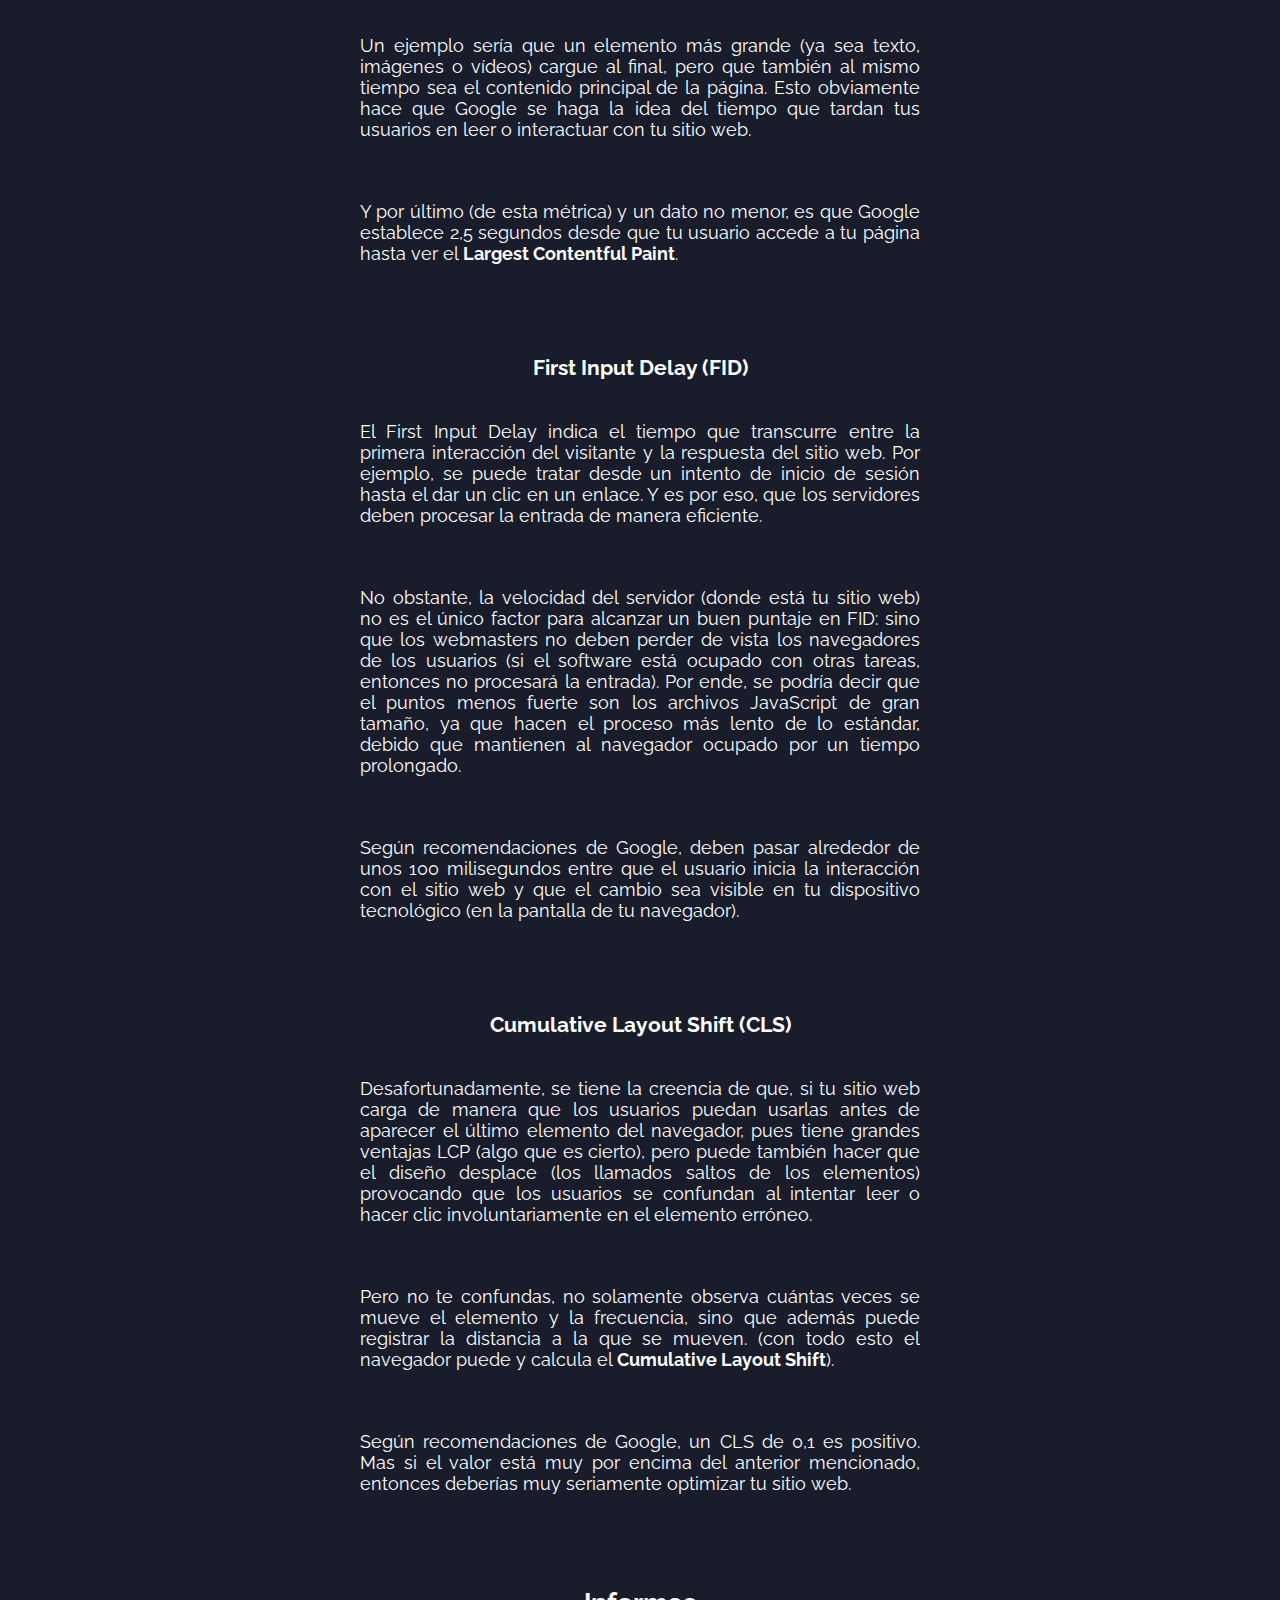
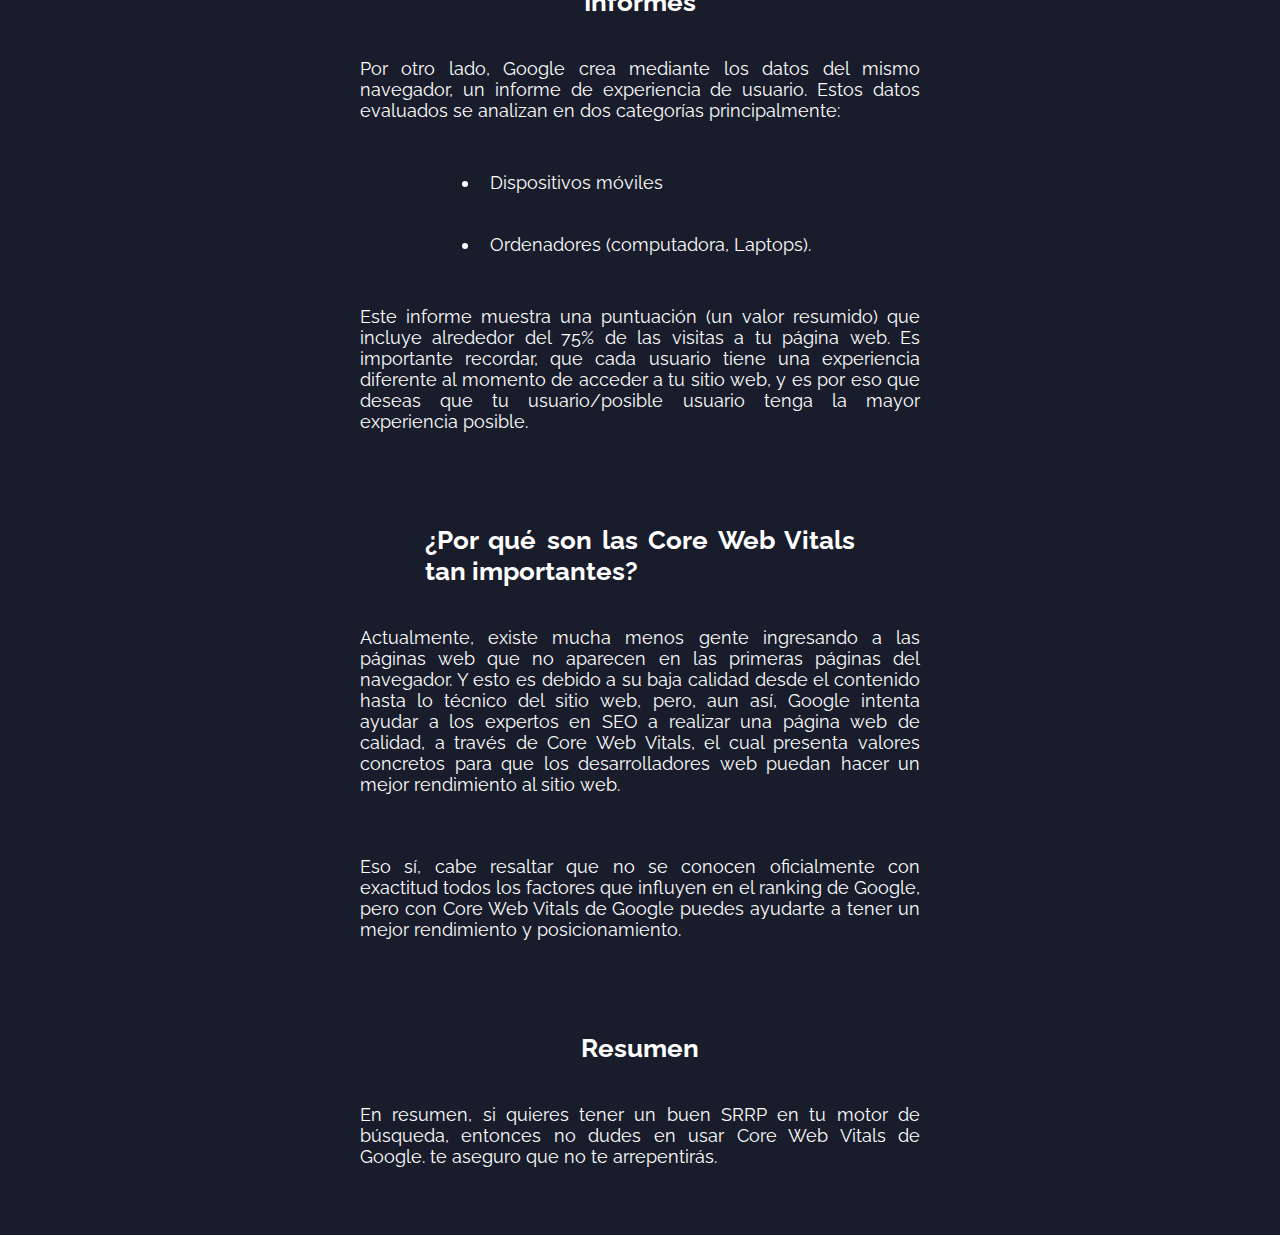
<file: blog3.html>
<!DOCTYPE html>
<html lang="en">
<head>
    <meta charset="UTF-8">
    <meta http-equiv="X-UA-Compatible" content="IE=edge">
    <meta name="viewport" content="width=device-width, initial-scale=1.0">
    <title>Core Web Vitals</title>
    <link rel="stylesheet" href="/css/blog3.css">
    <link rel="preconnect" href="https://fonts.googleapis.com">
    <link rel="preconnect" href="https://fonts.gstatic.com" crossorigin>
    <link rel="stylesheet" href="https://cdnjs.cloudflare.com/ajax/libs/font-awesome/5.15.4/css/all.min.css" integrity="sha512-1ycn6IcaQQ40/MKBW2W4Rhis/DbILU74C1vSrLJxCq57o941Ym01SwNsOMqvEBFlcgUa6xLiPY/NS5R+E6ztJQ==" crossorigin="anonymous" referrerpolicy="no-referrer" />
    <link href="https://fonts.googleapis.com/css2?family=Poppins:ital@1&family=Raleway:wght@400;700&display=swap" rel="stylesheet">
</head>
<body>

    <section class="section">
        <div class="blog-text3" id="core-vitals">
            <br><br>
            <h1>Core Web Vitals ¿Por qué son tan importantes estas métricas de Google?</h1>
            <br>
            <img src="img/Core+Web+Vitals.jpeg" alt="">
            <br><br>
            <p>La mayoría de los buscadores intentan mejorar de manera constante los resultados que arroja a sus usuarios y al mismo tiempo, los datos que puede analizar las personas que trabajan en el mundo del marketing. Y es por eso que es muy importante crear una experiencia de usuario agradable haciendo que la búsqueda sea rápida y efectiva.</p>

            <p>Tal es el caso del buscador de Google, el cual premia a los creadores de contenido (content marketing) que optimicen sus páginas de manera correcta. Y esto es posible gracias a Web Vitals, el cual se encarga de analizar tu sitio web y darte resultados (ya sean que debes mejorar el performance de tu sitio web o si lo estás haciendo de una buena manera).</p>
            <br><br>

            <h2>¿Qué son los Core Web Vitals?</h2>
            <br>
            <p>Google tiene una herramienta, la cual ayuda a los administradores de los sitios web a tener una información exacta sobre tu sitio web (medición de aspectos técnicos) y como estos pueden afectar la experiencia que tenga el usuario (performance en los primeros segundos de la experiencia de usuario).</p>
            <br>
            <p>A continuación, voy a explicar sobre las métricas importantes de esta herramienta:</p>
            <br>
            <ul>
                <li><b>Largest Contentful Paint</b> (LCP): tiempo de carga del elemento de mayor peso de la página.</li>
                <br>
                <li><b>First Input Delay</b> (FID): momento el cual los usuarios pueden empezar a interactuar con la página</li>
                <br>
                <li><b>Cumulative Layout Shift</b> (CLS): tiempo de desplazamiento del diseño durante la carga.</li>
            </ul>
            <br><br>
            <h3>Largest Contentful Paint (LCP)</h3>
            <br>
            <p>Google utiliza el LPC para calcular cuándo se muestra al usuario el mayor bloque de contenido visible (representación visual, no de volumen de datos).</p>
            <br>
            <p>Un ejemplo sería que un elemento más grande (ya sea texto, imágenes o vídeos) cargue al final, pero que también al mismo tiempo sea el contenido principal de la página. Esto obviamente hace que Google se haga la idea del tiempo que tardan tus usuarios en leer o interactuar con tu sitio web.</p>
            <br>
            <p>Y por último (de esta métrica) y un dato no menor, es que Google establece 2,5 segundos desde que tu usuario accede a tu página hasta ver el <b>Largest Contentful Paint</b>.</p>
            
            <br><br>
            <h3>First Input Delay (FID)</h3>
            <br>
            <p>El First Input Delay indica el tiempo que transcurre entre la primera interacción del visitante y la respuesta del sitio web. Por ejemplo, se puede tratar desde un intento de inicio de sesión hasta el dar un clic en un enlace. Y es por eso, que los servidores deben procesar la entrada de manera eficiente.</p>
            <br>
            <p>No obstante, la velocidad del servidor (donde está tu sitio web) no es el único factor para alcanzar un buen puntaje en FID: sino que los webmasters no deben perder de vista los navegadores de los usuarios (si el software está ocupado con otras tareas, entonces no procesará la entrada). Por ende, se podría decir que el puntos menos fuerte son los archivos JavaScript de gran tamaño, ya que hacen el proceso más lento de lo estándar, debido que mantienen al navegador ocupado por un tiempo prolongado.</p>
            <br>
            <p>Según recomendaciones de Google, deben pasar alrededor de unos 100 milisegundos entre que el usuario inicia la interacción con el sitio web y que el cambio sea visible en tu dispositivo tecnológico (en la pantalla de tu navegador).</p>
            <br><br>
            <h3>Cumulative Layout Shift (CLS)</h3>
            <br>
            <p>Desafortunadamente, se tiene la creencia de que, si tu sitio web carga de manera que los usuarios puedan usarlas antes de aparecer el último elemento del navegador, pues tiene grandes ventajas LCP (algo que es cierto), pero puede también hacer que el diseño desplace (los llamados saltos de los elementos) provocando que los usuarios se confundan al intentar leer o hacer clic involuntariamente en el elemento erróneo.</p>
            <br>
            <p>Pero no te confundas, no solamente observa cuántas veces se mueve el elemento y la frecuencia, sino que además puede registrar la distancia a la que se mueven. (con todo esto el navegador puede y calcula el <b>Cumulative Layout Shift</b>).</p>
            <br>
            <p>Según recomendaciones de Google, un CLS de 0,1 es positivo. Mas si el valor está muy por encima del anterior mencionado, entonces deberías muy seriamente optimizar tu sitio web.</p>
            <br><br>
            <h2>Informes</h2>
            <br>
            <p>Por otro lado, Google crea mediante los datos del mismo navegador, un informe de experiencia de usuario. Estos datos evaluados se analizan en dos categorías principalmente:</p>
            <br>
            <ul>
                <li>Dispositivos móviles</li>
                <br>
                <li>Ordenadores (computadora, Laptops).</li>
            </ul>
            <br>
            <p>Este informe muestra una puntuación (un valor resumido) que incluye alrededor del 75% de las visitas a tu página web. Es importante recordar, que cada usuario tiene una experiencia diferente al momento de acceder a tu sitio web, y es por eso que deseas que tu usuario/posible usuario tenga la mayor experiencia posible.</p>

            <br><br>
            <h2>¿Por qué son las Core Web Vitals tan importantes?</h2>
            <br>
            <p>Actualmente, existe mucha menos gente ingresando a las páginas web que no aparecen en las primeras páginas del navegador. Y esto es debido a su baja calidad desde el contenido hasta lo técnico del sitio web, pero, aun así, Google intenta ayudar a los expertos en SEO a realizar una página web de calidad, a través de Core Web Vitals, el cual presenta valores concretos para que los desarrolladores web puedan hacer un mejor rendimiento al sitio web.</p>
            <br>
            <p>Eso sí, cabe resaltar que no se conocen oficialmente con exactitud todos los factores que influyen en el ranking de Google, pero con Core Web Vitals de Google puedes ayudarte a tener un mejor rendimiento y posicionamiento.</p>

            <br><br>
            <h2>Resumen</h2>
            <br>
            <p class="parrafo-final">En resumen, si quieres tener un buen SRRP en tu motor de búsqueda, entonces no dudes en usar Core Web Vitals de Google. te aseguro que no te arrepentirás.</p>
        </div>
    </section>
        
    

    <div class="controls">
        <div class="control control-1 active-btn">
            <a href="index.html#presentation"><i class="fas fa-home"></i></a>
        </div>
    </div>


    <div class="theme-btn">
        <i class="fas fa-adjust"></i>
    </div>


    <script src="light-blog3.js"></script>
    <script src="app.js"></script>
    
</body>
</html>
</file>
<file: css/blog1.css>
@import url('/css/medias-blog1.css');

*{
    margin: 0;
    padding: 0;
    box-sizing: border-box;
}

:root{
    --color-primary: #191d2b;
    --color-secondary: #fff;
    --color-white: #FFFFFF;
    --color-black: #000;
    --color-grey0: #f8f8f8;
    --color-grey-1: #dbe1e8;
    --color-grey-2: #b2becd;
    --color-grey-3: #6c7983;
    --color-grey-4: #454e56;
    --color-grey-5: #2a2e35;
    --color-grey-6: #12181b;
    --br-sm-2: 14px;
    --box-shadow-1: 0 3px 15px rgba(0,0,0.3);
}



.light-mode1{
    --color-primary: #FFFFFF;
    --color-secondary: #fff;
    --color-white: #454e56;
    --color-black: #000;
    --color-grey0: #f8f8f8;
    --color-grey-1: #6c7983;
    --color-grey-2: #6c7983;
    --color-grey-3: #6c7983;
    --color-grey-4: #454e56;
    --color-grey-5: #454e56;
    --color-grey-6: #12181b;
}

html{
    width: 0;
}


body{
    background-color: var(--color-primary);
    font-family: 'Poppins', sans-serif;
    font-family: 'Raleway', sans-serif;
    font-size: 1.1rem;
    color: var(--color-white);
    transition: all .4s ease-in-out;
}

.section{
    min-height: 100vh;
    width: 100%;
    position: absolute;
    left: 0;
    top: 0;
    padding: 3rem 0rem;
}



/*
.blogs-content{
    display: flex;
    flex-direction: column;
    justify-content: center;
    align-items: center;
    width: 100%;
    border: 5px solid red;
}*/
/*
.blog-text1{
    margin-top: -6px;
    padding: 1.1rem;
    width: 100%;
    border-top: 8px solid var(--color-secondary);
    text-align: justify;
}

.blog-text1 h1{
    /*display: flex;
    justify-content: center;*//*
    padding-top: 50px;
    width: 100%;
}*/
/*
img{
    display: flex;
    justify-content: center;
    padding-top: 20px;
    width: 600px;
}*/
/*
.blog-text1 img{
    filter: grayscale(0);
    transform: scale(1);
    box-shadow: 0px 4px 15px rgba(0,0,0,0.8);
    display: flex;
    justify-content: center;
    align-self: center;
    width: 100%;

}*/

/*
.blog-text1 p{
    width: 100%;
    text-align: justify;
}*/
/*
.blog-text1 ul li{
    width: 700px;
    text-align: justify;
}

.blog-text1 p{
    padding-bottom: 5rem;
}*/



/* Controls */

.controls{
    position: absolute;
    z-index: 10;
    top: 5%;
    right: 80%;
    display: flex;
    flex-direction: column;
    justify-content: center;
    align-items: center;
    transform: translateY(-50%);
}

.active-btn{
    background-color: var(--color-secondary) !important;
    transition: all .4s ease-in-out;
}

i{
    color: var(--color-grey-2) !important;
}

.control{
    padding: 1rem;
    cursor: pointer;  
    background-color: var(--color-grey-4); 
    width: 55px;
    height: 55px;
    border-radius: 50%;
    justify-content: center;
    align-items: center;
    margin: .7rem 0;
    box-shadow: var(--box-shadow-1);
    color: var(--color-white)
}

i{
    font-size: 1.2rem;
    color: white;
    pointer-events: none;
}

.theme-btn{
    top: 0.6%;
    right: 3%;
    width: 70px;
    height: 70px;
    border-radius: 50%;
    background-color: var(--color-grey-4);
    cursor: pointer;
    position: absolute;
    display: flex;
    justify-content: center;
    align-items: center;
    box-shadow: 0 3px 15px rgba(0,0,0,.3);
    transition: all .1s ease-in-out;
    color: white;
}



.theme-btn:active{
    transform: translateY(-3px);
    color: var(--color-grey-4);
}

.theme-btn i{
    font-size: 1.4rem;
    /*color: var(--color-grey-4);*/
    color: red;
    pointer-events: none;
}
</file>
<file: css/blog2.css>
@import url('/css/medias-blog2.css');

*{
    margin: 0;
    padding: 0;
    box-sizing: border-box;
}

:root{
    --color-primary: #191d2b;
    --color-secondary: #fff;
    --color-white: #FFFFFF;
    --color-black: #000;
    --color-grey0: #f8f8f8;
    --color-grey-1: #dbe1e8;
    --color-grey-2: #b2becd;
    --color-grey-3: #6c7983;
    --color-grey-4: #454e56;
    --color-grey-5: #2a2e35;
    --color-grey-6: #12181b;
    --br-sm-2: 14px;
    --box-shadow-1: 0 3px 15px rgba(0,0,0.3);
}

.light-mode2{
    --color-primary: #FFFFFF;
    --color-secondary: #fff;
    --color-white: #454e56;
    --color-black: #000;
    --color-grey0: #f8f8f8;
    --color-grey-1: #6c7983;
    --color-grey-2: #6c7983;
    --color-grey-3: #6c7983;
    --color-grey-4: #454e56;
    --color-grey-5: #454e56;
    --color-grey-6: #12181b;
}

body{
    background-color: var(--color-primary);
    font-family: 'Poppins', sans-serif;
    font-family: 'Raleway', sans-serif;
    font-size: 1.1rem;
    color: var(--color-white);
    transition: all .4s ease-in-out;
}

.section{
    min-height: 100vh;
    width: 100%;
    position: absolute;
    left: 0;
    top: 0;
    padding: 3rem 0rem;
}



.blog2 img{
    filter: grayscale(0);
    transform: scale(1);
    box-shadow: 0px 4px 15px rgba(0,0,0,0.8);
    display: flex;
    justify-content: center;
    align-self: center;
    width: 100%;

}



.blog-text2 ul li{
    width: 100%;
}



/* Controls */

.controls{
    position: absolute;
    z-index: 10;
    top: 5%;
    right: 80%;
    display: flex;
    flex-direction: column;
    justify-content: center;
    align-items: center;
    transform: translateY(-50%);
}

.active-btn{
    background-color: var(--color-secondary) !important;
    transition: all .4s ease-in-out;
}

i{
    color: var(--color-grey-2) !important;
}

.control{
    padding: 1rem;
    cursor: pointer;  
    background-color: white; 
    width: 55px;
    height: 55px;
    border-radius: 50%;
    justify-content: center;
    align-items: center;
    margin: .7rem 0;
    box-shadow: var(--box-shadow-1);
    color: var(--color-white);
}

i{
    font-size: 1.2rem;
    color: var(--color-grey-2);
    pointer-events: none;
}

.theme-btn{
    top: 0.6%;
    right: 6%;
    width: 70px;
    height: 70px;
    border-radius: 50%;
    background-color: var(--color-grey-4);
    cursor: pointer;
    position: absolute;
    display: flex;
    justify-content: center;
    align-items: center;
    box-shadow: 0 3px 15px rgba(0,0,0,.3);
    transition: all .1s ease-in-out;
    color: white;
}



.theme-btn:active{
    transform: translateY(-3px);
}

.theme-btn i{
    font-size: 1.4rem;
    color: var(--color-grey-4);
    pointer-events: none;
}
</file>
<file: css/blog3.css>
@import url('/css/medias-blog3.css');

*{
    margin: 0;
    padding: 0;
    box-sizing: border-box;
}

:root{
    --color-primary: #191d2b;
    --color-secondary: #fff;
    --color-white: #FFFFFF;
    --color-black: #000;
    --color-grey0: #f8f8f8;
    --color-grey-1: #dbe1e8;
    --color-grey-2: #b2becd;
    --color-grey-3: #6c7983;
    --color-grey-4: #454e56;
    --color-grey-5: #2a2e35;
    --color-grey-6: #12181b;
    --br-sm-2: 14px;
    --box-shadow-1: 0 3px 15px rgba(0,0,0.3);
}


.light-mode3{
    --color-primary: #FFFFFF;
    --color-secondary: #fff;
    --color-white: #454e56;
    --color-black: #000;
    --color-grey0: #f8f8f8;
    --color-grey-1: #6c7983;
    --color-grey-2: #6c7983;
    --color-grey-3: #6c7983;
    --color-grey-4: #454e56;
    --color-grey-5: #454e56;
    --color-grey-6: #12181b;
}

body{
    background-color: var(--color-primary);
    font-family: 'Poppins', sans-serif;
    font-family: 'Raleway', sans-serif;
    font-size: 1.1rem;
    color: var(--color-white);
    transition: all .4s ease-in-out;
}

.section{
    min-height: 100vh;
    width: 100%;
    position: absolute;
    left: 0;
    top: 0;
    padding: 3rem 0rem;
}


.blog3 img{
    filter: grayscale(0);
    transform: scale(1);
    box-shadow: 0px 4px 15px rgba(0,0,0,0.8);
    display: flex;
    justify-content: center;
    align-self: center;
    width: 100%;

}




.blog-text3 ul li{
    width: 100%;
}



/* Controls */

.controls{
    position: absolute;
    z-index: 10;
    top: 5%;
    right: 83%;
    display: flex;
    flex-direction: column;
    justify-content: center;
    align-items: center;
    transform: translateY(-50%);
}

.active-btn{
    background-color: var(--color-secondary) !important;
    transition: all .4s ease-in-out;
}

i{
    color: var(--color-grey-2) !important;
}

.control{
    padding: 1rem;
    cursor: pointer;  
    background-color: var(--color-grey-4); 
    width: 55px;
    height: 55px;
    border-radius: 50%;
    justify-content: center;
    align-items: center;
    margin: .7rem 0;
    box-shadow: var(--box-shadow-1);
    color: var(--color-white)
}

i{
    font-size: 1.2rem;
    color: var(--color-grey-2);
    pointer-events: none;
}

.theme-btn{
    top: 0.6%;
    right: 6%;
    width: 70px;
    height: 70px;
    border-radius: 50%;
    background-color: var(--color-grey-4);
    cursor: pointer;
    position: absolute;
    display: flex;
    justify-content: center;
    align-items: center;
    box-shadow: 0 3px 15px rgba(0,0,0,.3);
    transition: all .1s ease-in-out;
    color: white;
}



.theme-btn:active{
    transform: translateY(-3px);
    color: var(--color-grey-4);
}

.theme-btn i{
    font-size: 1.4rem;
    color: var(--color-grey-4);
    pointer-events: none;
}
</file>
